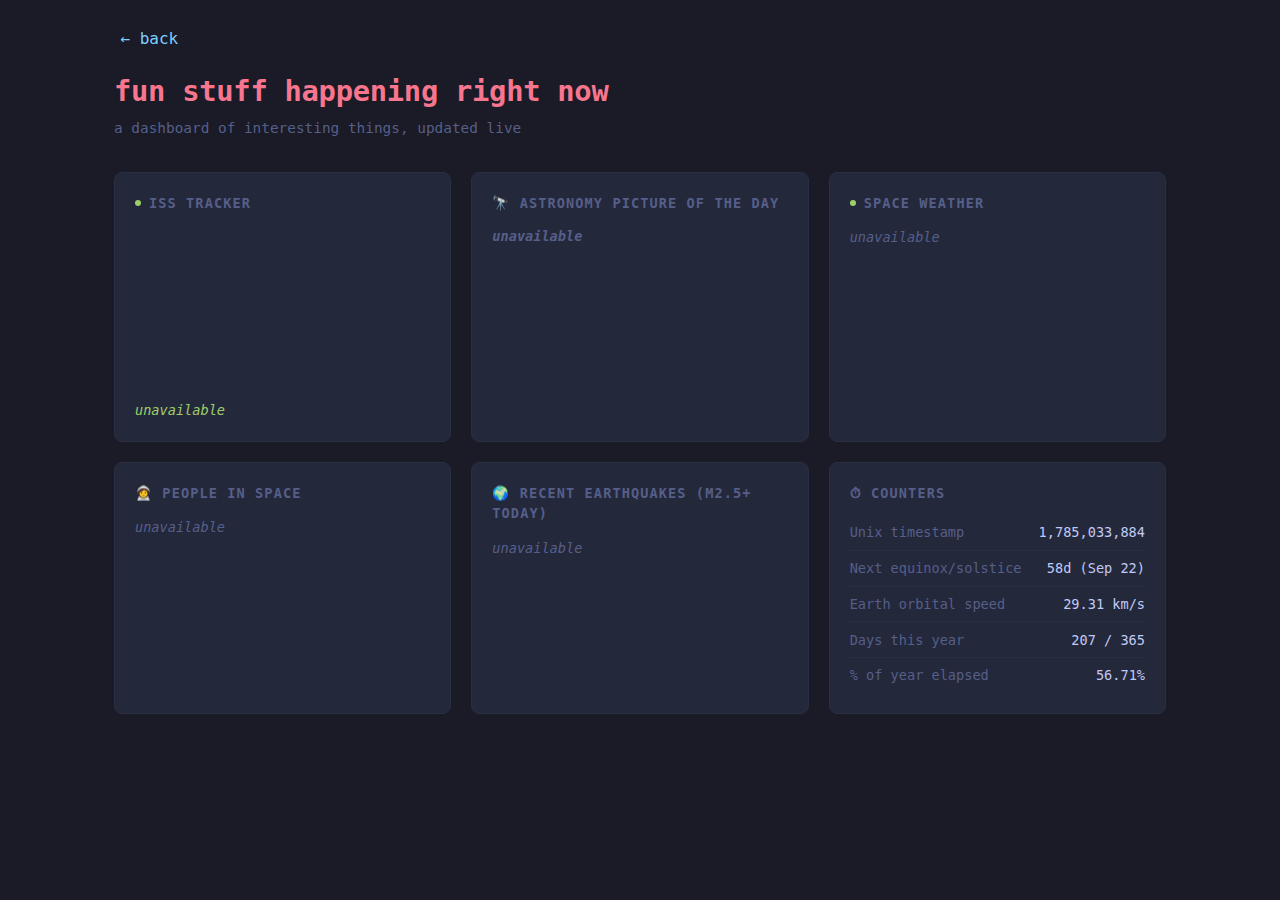
<file: pages/fun/index.html>
<!DOCTYPE html>
<html lang="en">
<head>
<meta charset="UTF-8">
<meta name="viewport" content="width=device-width, initial-scale=1.0">
<title>fun stuff happening right now</title>
<style>
:root {
  --bg: #1a1b26;
  --bg2: #24283b;
  --fg: #c0caf5;
  --h1: #f7768e;
  --h2: #7aa2f7;
  --h3: #ff9e64;
  --link: #7dcfff;
  --gray: #565f89;
  --green: #9ece6a;
  --yellow: #e0af68;
  --border: #292e43;
  --red: #f7768e;
}

* { margin: 0; padding: 0; box-sizing: border-box; }

body {
  font-family: "IBM Plex Mono", "Roboto Mono", ui-monospace, "Cascadia Code",
    "Segoe UI Mono", "Ubuntu Mono", Menlo, Monaco, Consolas, monospace;
  font-size: 1em;
  line-height: 1.5;
  color: var(--fg);
  background: var(--bg);
  text-rendering: optimizeLegibility;
  -webkit-font-smoothing: antialiased;
  -moz-osx-font-smoothing: grayscale;
}

::selection { background: var(--h1); color: var(--bg); }

.container {
  max-width: 1100px;
  margin: 0 auto;
  padding: 1.5rem 1.5rem 4rem;
}

nav.top {
  display: flex;
  align-items: center;
  gap: 1rem;
  margin: 0 0 1rem;
}

nav.top .back {
  font-size: 1rem;
  border: none;
  text-decoration: none;
  color: var(--link);
  padding: 0.2rem 0.4rem;
}

nav.top .back:hover { text-decoration: underline; }

h1 {
  font-size: 1.8rem;
  font-weight: 600;
  color: var(--h1);
  margin: 0 0 0.3rem;
  letter-spacing: -0.01em;
}

.subtitle {
  color: var(--gray);
  font-size: 0.9rem;
  margin-bottom: 2rem;
}

.grid {
  display: grid;
  grid-template-columns: repeat(auto-fill, minmax(320px, 1fr));
  gap: 1.25rem;
}

.card {
  background: var(--bg2);
  border: 1px solid var(--border);
  border-radius: 0.5rem;
  padding: 1.25rem;
  position: relative;
  overflow: hidden;
}

.card-title {
  font-size: 0.85rem;
  font-weight: 600;
  color: var(--gray);
  text-transform: uppercase;
  letter-spacing: 0.08em;
  margin-bottom: 0.75rem;
  display: flex;
  align-items: center;
  gap: 0.5rem;
}

.live-dot {
  width: 6px;
  height: 6px;
  background: var(--green);
  border-radius: 50%;
  display: inline-block;
  animation: pulse 2s ease-in-out infinite;
}

@keyframes pulse {
  0%, 100% { opacity: 1; }
  50% { opacity: 0.3; }
}

@keyframes fadeIn {
  from { opacity: 0; transform: translateY(6px); }
  to { opacity: 1; transform: translateY(0); }
}

.card { animation: fadeIn 0.4s ease-out both; }
.card:nth-child(2) { animation-delay: 0.05s; }
.card:nth-child(3) { animation-delay: 0.1s; }
.card:nth-child(4) { animation-delay: 0.15s; }
.card:nth-child(5) { animation-delay: 0.2s; }
.card:nth-child(6) { animation-delay: 0.25s; }

.loading {
  color: var(--gray);
  font-size: 0.85rem;
  font-style: italic;
}

/* ISS */
#iss-map {
  width: 100%;
  height: 160px;
  border-radius: 0.35rem;
  margin-bottom: 0.5rem;
}

#iss-coords {
  font-size: 0.85rem;
  color: var(--fg);
}

#iss-coords span { color: var(--green); }

/* APOD */
#apod-img {
  width: 100%;
  max-height: 220px;
  object-fit: cover;
  border-radius: 0.35rem;
  margin-bottom: 0.5rem;
  display: none;
}

#apod-title {
  font-size: 0.95rem;
  color: var(--h3);
  font-weight: 600;
}

#apod-title a {
  color: var(--h3);
  text-decoration: none;
  border-bottom: 1px solid rgba(255,158,100,0.2);
}

#apod-title a:hover { border-bottom-color: var(--h3); }

/* Earthquakes */
.quake-list { list-style: none; }

.quake-item {
  padding: 0.4rem 0;
  border-bottom: 1px solid var(--border);
  font-size: 0.85rem;
}

.quake-item:last-child { border-bottom: none; }

.quake-mag {
  display: inline-block;
  min-width: 2.5em;
  font-weight: 700;
  margin-right: 0.5rem;
}

.mag-high { color: var(--red); }
.mag-med { color: var(--yellow); }
.mag-low { color: var(--green); }

.quake-place { color: var(--fg); }
.quake-time { color: var(--gray); font-size: 0.8rem; display: block; margin-top: 0.15rem; }

/* Kp index */
.kp-value {
  font-size: 2.5rem;
  font-weight: 700;
  line-height: 1;
  margin-bottom: 0.25rem;
}

.kp-label { font-size: 0.85rem; color: var(--gray); margin-bottom: 0.5rem; }
.kp-bar-container { display: flex; gap: 3px; height: 18px; margin-top: 0.75rem; }
.kp-bar { flex: 1; border-radius: 2px; background: var(--border); transition: background 0.3s; }

/* Counters */
.counter-row {
  display: flex;
  justify-content: space-between;
  padding: 0.45rem 0;
  border-bottom: 1px solid var(--border);
  font-size: 0.85rem;
}

.counter-row:last-child { border-bottom: none; }
.counter-label { color: var(--gray); }
.counter-value { color: var(--fg); font-variant-numeric: tabular-nums; }

/* People in space */
.astro-count {
  font-size: 2.5rem;
  font-weight: 700;
  color: var(--h2);
  line-height: 1;
  margin-bottom: 0.25rem;
}

.astro-label { font-size: 0.85rem; color: var(--gray); margin-bottom: 0.75rem; }

.astro-list { list-style: none; }

.astro-item {
  font-size: 0.85rem;
  padding: 0.25rem 0;
  display: flex;
  justify-content: space-between;
}

.astro-name { color: var(--fg); }
.astro-craft { color: var(--gray); font-size: 0.8rem; }

.card-wide { grid-column: 1 / -1; }

@media (max-width: 700px) {
  .container { padding: 1rem; }
  h1 { font-size: 1.5rem; }
  .grid { grid-template-columns: 1fr; }
  .card-wide { grid-column: auto; }
}
</style>
</head>
<body>
<div class="container">
  <nav class="top"><a href="/" class="back" aria-label="Back to home">&larr; back</a></nav>
  <h1>fun stuff happening right now</h1>
  <p class="subtitle">a dashboard of interesting things, updated live</p>

  <div class="grid">
    <!-- ISS Tracker -->
    <div class="card">
      <div class="card-title"><span class="live-dot"></span> ISS Tracker</div>
      <canvas id="iss-map"></canvas>
      <div id="iss-coords"><span class="loading">locating station…</span></div>
    </div>

    <!-- NASA APOD -->
    <div class="card">
      <div class="card-title">🔭 Astronomy Picture of the Day</div>
      <img id="apod-img" alt="NASA APOD">
      <div id="apod-title"><span class="loading">loading…</span></div>
    </div>

    <!-- Space Weather -->
    <div class="card">
      <div class="card-title"><span class="live-dot"></span> Space Weather</div>
      <div id="kp-content"><span class="loading">checking solar wind…</span></div>
    </div>

    <!-- People in Space -->
    <div class="card">
      <div class="card-title">🧑‍🚀 People in Space</div>
      <div id="astro-content"><span class="loading">counting…</span></div>
    </div>

    <!-- Earthquakes -->
    <div class="card">
      <div class="card-title">🌍 Recent Earthquakes (M2.5+ today)</div>
      <div id="quake-content"><span class="loading">checking USGS…</span></div>
    </div>

    <!-- Counters -->
    <div class="card">
      <div class="card-title">⏱ Counters</div>
      <div id="counters-content">
        <div class="counter-row"><span class="counter-label">Unix timestamp</span><span class="counter-value" id="c-unix">—</span></div>
        <div class="counter-row"><span class="counter-label">Next equinox/solstice</span><span class="counter-value" id="c-solstice">—</span></div>
        <div class="counter-row"><span class="counter-label">Earth orbital speed</span><span class="counter-value" id="c-orbital">—</span></div>
        <div class="counter-row"><span class="counter-label">Days this year</span><span class="counter-value" id="c-yearday">—</span></div>
        <div class="counter-row"><span class="counter-label">% of year elapsed</span><span class="counter-value" id="c-yearpct">—</span></div>
      </div>
    </div>
  </div>
</div>

<script>
// World coastline data (simplified from Natural Earth GeoJSON)
// Encoded as "lng,lat;lng,lat|polygon2..." for compactness
const LAND_RAW = `-58.6,-64.2;-60.6,-64.3;-62.5,-65.1;-64.3,-66.8;-64.0,-68.9;-62.3,-70.4;-61.1,-72.4;-62.0,-74.4;-64.4,-75.3;-67.2,-75.8;-69.8,-76.2;-72.2,-76.7;-75.6,-76.7;-73.7,-77.9;-76.5,-78.1;-75.4,-80.3;-73.2,-80.4;-70.0,-81.0;-65.7,-81.5;-63.3,-81.7;-59.7,-82.4;-57.0,-82.9;-53.6,-82.3;-51.5,-82.0;-47.3,-81.7;-44.8,-81.8;-42.8,-82.1;-40.8,-81.4;-38.2,-81.3;-34.4,-80.9;-32.3,-80.8;-30.1,-80.6;-31.6,-79.3;-33.7,-79.5;-35.9,-79.1;-33.9,-77.9;-31.0,-77.4;-28.9,-76.7;-26.2,-76.4;-23.9,-76.2;-21.2,-75.9;-18.9,-75.4;-16.6,-74.8;-15.4,-73.1;-13.3,-72.7;-11.0,-71.5;-8.6,-71.7;-5.8,-71.0;-3.0,-71.3;-0.7,-71.2;1.9,-71.1;4.1,-70.9;6.3,-70.5;8.5,-70.1;10.8,-70.8;13.4,-70.0;15.9,-70.0;18.2,-69.9;20.4,-70.0;22.6,-70.7;24.8,-70.5;27.1,-70.5;29.2,-70.2;32.0,-69.7;33.9,-68.5;36.2,-69.2;38.6,-69.8;40.9,-68.9;42.9,-68.5;44.9,-68.1;47.4,-67.7;49.9,-67.1;51.8,-66.2;54.5,-65.8;57.2,-66.2;59.9,-67.4;62.4,-68.0;65.0,-67.6;67.9,-67.9;69.7,-69.0;67.8,-70.3;68.7,-72.2;71.0,-72.1;73.1,-70.7;75.6,-69.7;77.6,-69.5;80.1,-68.1;82.1,-67.4;84.7,-67.2;86.8,-67.2;88.8,-67.0;91.6,-67.1;94.2,-67.1;96.7,-67.2;98.7,-67.1;100.9,-66.6;102.8,-65.6;104.9,-66.3;107.2,-67.0;109.2,-66.8;111.7,-66.1;114.4,-66.1;116.7,-66.7;119.8,-67.3;122.3,-66.6;125.2,-66.7;127.9,-66.7;130.8,-66.4;132.9,-66.4;135.0,-65.7;137.5,-67.0;139.9,-66.9;142.1,-66.8;144.4,-66.8;146.6,-67.9;148.8,-68.4;151.5,-68.7;153.6,-68.9;155.9,-69.1;158.0,-69.5;160.8,-70.2;163.8,-70.7;166.1,-70.8;168.4,-71.0;170.5,-71.4;169.3,-73.7;166.1,-74.4;164.2,-75.5;164.1,-77.5;166.6,-78.3;163.7,-79.1;160.9,-79.7;161.6,-81.7;163.7,-82.4;166.6,-83.0;168.9,-83.3;172.3,-84.0;176.0,-84.2;178.3,-84.5;-179.9,-84.7;-177.3,-84.5;-174.4,-84.5;-170.0,-83.9;-167.0,-84.6;-164.2,-84.8;-161.9,-85.1;-158.1,-85.4;-155.2,-85.1;-150.9,-85.3;-148.5,-85.6;-145.9,-85.3;-143.1,-85.0;-146.8,-84.5;-150.1,-84.3;-153.6,-83.7;-154.5,-81.8;-156.8,-81.1;-154.4,-81.2;-152.1,-81.0;-148.9,-81.0;-146.4,-80.3;-149.5,-79.4;-151.6,-79.3;-155.3,-79.1;-157.3,-78.4;-155.3,-77.2;-152.9,-77.5;-150.0,-77.2;-147.6,-76.6;-144.9,-75.2;-142.8,-75.3;-140.2,-75.1;-137.5,-74.7;-135.2,-74.3;-132.3,-74.3;-129.6,-74.5;-126.9,-74.4;-124.0,-74.5;-121.1,-74.5;-118.7,-74.2;-116.2,-74.2;-113.9,-73.7;-111.3,-74.4;-108.7,-74.9;-106.1,-75.1;-103.4,-75.0;-100.6,-75.3;-102.5,-74.1;-100.3,-72.8;-98.1,-73.2;-95.0,-73.5;-92.4,-73.2;-90.1,-73.3;-87.3,-73.2;-85.2,-73.5;-82.7,-73.6;-80.3,-73.1;-77.9,-73.4;-74.9,-73.9;-72.8,-73.4;-70.2,-73.1;-68.0,-72.8;-68.2,-70.5;-67.6,-68.5;-66.7,-66.6;-64.6,-65.6;-62.0,-64.6;-59.9,-64.0;-57.8,-63.3;-58.6,-64.2|107.0,77.0;111.1,76.7;113.3,76.2;110.2,74.5;112.1,73.8;115.6,73.8;118.8,73.6;123.2,73.0;125.4,73.6;128.6,73.0;129.7,71.2;132.3,71.8;135.6,71.7;138.2,71.6;140.5,72.8;149.5,72.2;153.0,70.8;157.0,71.0;159.8,70.5;162.3,69.6;165.9,69.5;169.6,68.7;173.6,69.8;175.7,69.9;178.6,69.4;180,65.0;177.4,64.6;178.9,63.3;174.6,61.8;172.2,61.0;170.3,59.9;166.3,59.8;163.5,59.9;162.0,58.2;163.1,56.2;160.4,54.3;158.5,53.0;156.8,51.0;156.0,53.2;155.4,55.4;156.8,57.4;160.2,59.3;161.9,60.3;164.5,62.6;162.7,61.6;160.1,60.5;156.7,61.4;154.2,59.8;151.3,58.8;148.5,59.2;145.5,59.3;142.2,59.0;139.0,57.1;135.1,54.7;137.2,54.0;139.9,54.2;141.4,52.2;140.5,50.0;138.6,47.0;136.9,45.1;134.9,43.4;132.9,42.8;130.8,42.2;131.0,45.0;133.1,45.1;134.1,47.2;131.0,47.8;129.4,49.4;127.3,50.7;125.9,52.8;123.6,53.5;121.0,53.3;119.3,50.6;116.7,49.9;114.4,50.2;111.6,49.4;109.4,49.3;106.9,50.3;104.6,50.3;102.3,50.5;100.0,51.6;97.8,51.0;95.8,50.0;93.1,50.5;90.7,50.3;88.8,49.5;86.8,49.8;84.4,50.3;81.9,50.8;77.8,53.4;74.4,53.5;72.2,54.4;69.1,55.4;65.7,54.6;61.4,54.0;60.0,52.0;56.8,51.0;54.5,51.0;52.3,51.7;48.7,50.6;46.8,49.4;48.1,47.7;48.6,45.8;46.7,44.6;48.6,41.8;46.4,41.9;44.5,42.7;42.4,43.2;40.1,43.6;37.5,44.7;39.1,47.0;40.1,49.3;38.0,49.9;35.4,50.6;33.8,52.3;31.5,52.7;30.8,54.8;28.2,56.2;27.4,58.7;29.1,60.0;30.2,61.8;30.4,64.2;29.1,66.9;28.6,69.1;31.1,69.6;33.8,69.3;36.5,69.1;40.3,67.9;38.4,66.0;33.9,66.8;34.9,64.4;37.0,63.8;39.6,64.5;42.1,66.5;44.5,66.8;43.5,68.6;46.2,68.2;47.9,66.9;50.2,68.0;53.7,68.9;57.3,68.5;59.9,68.3;63.5,69.5;68.5,68.1;66.9,69.5;68.5,71.9;72.6,72.8;72.8,70.4;73.7,68.4;71.3,66.3;73.9,66.8;74.9,69.0;73.1,71.4;74.7,72.8;76.4,71.2;79.7,72.3;82.2,73.8;84.7,73.8;86.8,73.9;90.3,75.6;92.9,75.8;95.9,76.1;98.9,76.4;101.0,76.9;104.4,77.7;107.0,77.0|-90.5,69.5;-88.0,68.6;-85.6,68.8;-82.6,69.7;-81.3,67.6;-83.3,66.4;-85.8,66.6;-87.3,64.8;-89.9,64.0;-91.9,62.8;-94.2,60.9;-93.2,58.8;-90.9,57.3;-88.0,56.5;-86.1,55.7;-83.4,55.2;-82.1,53.3;-79.9,51.2;-79.1,54.1;-77.1,55.8;-77.3,58.1;-77.8,60.8;-75.7,62.3;-72.9,62.1;-69.6,61.1;-69.3,59.0;-66.2,58.8;-64.6,60.3;-62.5,58.2;-60.5,55.8;-58.0,54.9;-56.2,53.6;-57.1,51.4;-60.0,50.2;-63.9,50.3;-66.4,50.2;-68.5,49.1;-71.1,46.8;-68.7,48.3;-66.6,49.1;-64.2,48.7;-64.5,46.2;-61.5,45.9;-63.3,44.7;-65.4,43.5;-67.1,45.1;-67.8,47.1;-70.0,46.7;-71.4,45.3;-74.9,45.0;-76.8,43.6;-79.2,43.5;-81.3,42.2;-82.3,44.4;-83.6,46.1;-85.7,47.2;-88.4,48.3;-90.8,48.3;-93.6,48.6;-97.2,49.0;-100.7,49;-104.0,49.0;-107.0,49;-110.0,49;-113,49;-116.0,49;-120,49;-122.8,49;-124.9,50.0;-127.4,50.8;-129.1,52.8;-130.5,54.3;-131.7,56.6;-133.4,58.4;-135.5,59.8;-137.5,58.9;-140.0,60.3;-141.0,66.0;-141.0,69.7;-137.5,69.0;-134.4,69.6;-131.4,69.9;-129.1,69.8;-125.8,69.5;-123.1,69.6;-119.9,69.4;-117.6,69.0;-115.2,68.9;-113.5,67.7;-110.8,67.8;-107.8,67.9;-105.3,68.6;-103.2,68.1;-99.9,67.8;-97.7,68.6;-96.1,67.3;-94.2,69.1;-96.5,70.1;-95.2,71.9;-92.9,71.3;-90.5,69.5|127.7,49.8;130.6,48.7;132.5,47.8;135.0,48.5;133.8,46.1;131.9,45.3;131.1,42.9;128.1,42.0;126.2,41.1;124.3,39.9;122.1,39.2;119.6,39.9;117.5,38.7;119.7,37.2;121.7,37.5;119.7,35.6;120.6,33.4;121.9,31.7;121.9,29.0;120.4,27.1;118.7,24.5;115.9,22.8;113.8,22.5;111.8,21.6;109.9,20.3;108.1,21.6;105.8,23.0;103.5,22.7;101.8,21.2;99.2,22.1;98.7,24.1;98.7,26.7;97.3,28.3;95.4,29.0;93.4,28.6;91.3,28.0;88.8,27.3;85.8,28.2;83.9,29.3;81.5,30.4;78.7,31.5;78.9,34.3;76.2,35.9;74.8,38.0;73.8,39.9;76.5,40.4;78.5,41.6;80.2,42.9;80.0,44.9;81.9,45.3;83.2,47.3;85.2,47.0;86.6,48.5;88.9,48.1;91.0,46.9;92.1,45.1;94.7,44.4;96.3,42.7;99.5,42.5;101.8,42.5;104.5,41.9;107.7,42.5;110.4,42.9;111.9,45.1;114.5,45.3;116.7,46.4;118.9,46.8;116.3,47.9;116.7,49.9;119.3,50.1;120.7,52.0;122.2,53.4;125.1,53.2;126.6,51.8;127.7,49.8|-46.8,82.6;-43.4,83.2;-39.9,83.2;-35.1,83.6;-27.1,83.5;-20.8,82.7;-26.5,82.3;-31.9,82.2;-27.9,82.1;-24.8,81.8;-22.1,81.7;-15.8,81.9;-12.8,81.7;-16.3,80.6;-20.0,80.2;-17.7,80.1;-19.7,78.8;-18.5,77.0;-21.7,76.6;-19.6,75.2;-21.6,74.2;-23.6,73.3;-22.1,71.5;-24.3,70.9;-26.4,70.2;-23.7,70.2;-27.7,68.5;-30.7,68.1;-32.8,67.7;-36.4,66.0;-38.4,65.7;-40.7,64.8;-42.8,62.7;-43.4,60.1;-46.3,60.9;-49.2,61.4;-51.6,63.6;-53.7,66.1;-53.0,68.4;-51.1,69.1;-53.5,69.3;-51.4,70.6;-54.0,71.5;-56.1,73.6;-58.6,75.1;-61.3,76.1;-63.4,76.2;-66.1,76.1;-68.5,76.1;-71.4,77.0;-68.8,77.3;-66.8,77.4;-71.0,77.6;-73.3,78.0;-69.4,78.9;-65.7,79.4;-68.0,80.1;-63.7,81.2;-60.3,82.0;-57.2,82.2;-54.1,82.2;-50.4,82.4;-48.0,82.1;-44.5,81.7;-46.9,82.2;-46.8,82.6|-94.8,49.4;-92.6,48.5;-89.6,48.0;-87.4,47.9;-84.9,46.9;-82.6,45.3;-82.4,43.0;-80.2,42.4;-77.7,43.6;-75.3,44.8;-71.5,45.0;-70.0,46.7;-67.8,47.1;-67.1,45.1;-69.1,44.0;-70.8,42.9;-72.3,41.3;-74.3,40.5;-75.1,38.4;-75.9,36.6;-77.4,34.5;-79.2,33.2;-80.9,32.0;-81.3,30.0;-80.5,28.0;-80.1,25.8;-82.2,26.7;-82.9,29.1;-85.1,29.6;-87.5,30.3;-89.6,30.2;-91.6,29.7;-93.8,29.7;-95.6,28.7;-97.4,27.4;-99.3,26.8;-100.5,28.7;-102.5,29.8;-104.7,30.1;-106.5,31.8;-109.0,31.3;-113.3,32.0;-116.0,32.6;-117.9,33.6;-120.4,34.4;-121.7,36.2;-123.0,38.1;-124.4,40.3;-124.5,42.8;-123.9,45.5;-124.4,47.7;-122.3,47.4;-120,49;-117.0,49;-113,49;-110.0,49;-107.0,49;-104.0,49.0;-100.7,49;-97.2,49.0;-95.2,49;-94.8,49.4|-57.6,-30.2;-55.2,-27.9;-53.6,-26.1;-54.3,-24.0;-55.8,-22.4;-57.9,-22.1;-57.9,-20.0;-57.7,-17.6;-60.2,-16.3;-60.5,-13.8;-62.8,-13.0;-65.4,-11.6;-66.6,-9.9;-68.8,-11.0;-70.5,-9.5;-72.6,-9.5;-74.0,-7.5;-73.0,-5.7;-70.9,-4.4;-69.4,-1.6;-70.0,0.5;-67.9,1.7;-65.5,0.8;-63.4,2.2;-64.8,4.1;-62.8,4.0;-60.6,4.9;-60.0,2.8;-58.5,1.3;-56.5,1.9;-54.5,2.3;-52.2,3.2;-50.5,1.9;-48.6,-0.2;-46.6,-0.9;-44.4,-2.1;-41.5,-2.9;-38.5,-3.7;-36.5,-5.1;-34.9,-6.7;-35.1,-9.0;-37.0,-11.0;-38.4,-13.0;-38.9,-15.7;-39.3,-17.9;-40.8,-20.9;-42.0,-23.0;-44.6,-23.4;-47.6,-24.9;-48.6,-26.6;-48.9,-28.7;-50.7,-31.0;-52.3,-32.2;-54.6,-31.5;-57.0,-30.1;-57.6,-30.2|143.6,-13.8;145.4,-15.0;146.2,-17.8;147.5,-19.5;149.3,-21.3;150.9,-23.5;152.9,-25.3;153.1,-27.3;153.3,-29.5;152.9,-31.6;151.3,-33.8;150.3,-35.7;149.4,-37.8;147.4,-38.2;144.9,-38.4;142.7,-38.5;140.6,-38.0;139.6,-36.1;138.2,-34.4;136.0,-34.9;134.6,-33.2;133.0,-32.0;129.5,-31.6;127.1,-32.3;125.1,-32.7;122.8,-33.9;120.6,-33.9;118.5,-34.7;115.6,-34.4;115.8,-32.2;115.0,-30.0;114.2,-28.1;113.3,-26.1;113.5,-23.8;114.1,-21.8;116.7,-20.7;118.8,-20.3;120.9,-19.7;122.2,-18.2;123.5,-16.6;124.9,-15.1;126.6,-14.0;129.0,-14.9;130.3,-13.4;132.6,-12.1;134.7,-11.9;137.0,-12.4;135.8,-14.2;137.1,-15.9;139.1,-17.1;141.3,-16.4;141.6,-14.3;141.9,-11.9;143.6,-13.4;143.6,-13.8|-155.1,71.1;-152.2,70.8;-149.7,70.5;-147.6,70.2;-144.9,70.0;-142.1,69.9;-141.0,66.0;-141.0,60.3;-138.3,59.6;-135.5,59.8;-133.4,58.4;-131.7,56.6;-130.0,55.3;-132.3,56.4;-134.1,58.1;-136.6,58.2;-139.9,59.5;-142.6,60.1;-145.9,60.5;-148.2,60.7;-150.6,59.4;-152.6,60.1;-154.2,58.1;-156.3,57.4;-158.1,56.5;-160.3,55.6;-162.2,55.0;-164.8,54.4;-162.9,55.3;-160.6,56.0;-158.7,57.0;-157.0,58.9;-159.1,58.4;-161.4,58.7;-163.8,59.8;-166.1,61.5;-164.6,63.1;-162.3,63.5;-165.0,64.4;-168.1,65.7;-164.5,66.6;-161.7,66.1;-163.7,67.1;-166.8,68.4;-164.4,68.9;-161.9,70.3;-159.0,70.9;-156.6,71.4;-155.1,71.1|-97.1,25.9;-97.8,22.9;-97.2,20.6;-95.9,18.8;-93.5,18.4;-91.4,18.9;-90.5,20.7;-88.5,21.5;-87.6,19.6;-88.8,17.9;-91.0,17.8;-92.2,15.3;-94.7,16.2;-97.3,15.9;-99.7,16.7;-101.7,17.6;-103.9,18.7;-105.7,20.4;-106.0,22.8;-107.9,24.5;-109.3,26.4;-111.2,27.9;-112.8,30.0;-114.2,31.5;-113.6,29.1;-112.2,27.2;-111.0,25.3;-109.4,23.4;-111.7,24.5;-112.8,26.3;-115.1,27.7;-115.9,30.2;-117.1,32.5;-114.7,32.7;-111.0,31.3;-108.2,31.3;-106.1,31.4;-104.5,29.6;-101.7,29.8;-100.1,28.1;-99.0,26.4;-97.1,25.9|77.8,35.5;78.8,33.5;79.7,30.9;80.1,28.8;82.0,27.9;84.7,27.2;87.2,26.4;88.7,28.1;90.4,26.9;92.5,27.9;94.6,29.3;96.6,28.8;95.1,26.6;94.1,23.9;92.7,22.0;91.2,23.5;89.9,25.3;88.5,23.6;87.0,21.5;85.1,19.5;83.2,17.7;81.7,16.3;80.0,15.1;80.3,13.0;79.9,10.4;78.3,8.9;76.1,10.3;74.9,12.7;73.5,16.0;72.8,19.2;72.6,21.4;70.5,20.9;69.3,22.8;71.0,24.4;70.2,26.5;71.8,27.9;73.5,30.0;75.3,32.3;73.7,34.3;75.8,34.5;77.8,35.5|71.0,42.3;69.1,41.4;66.7,41.2;64.9,43.7;62.0,43.5;60.2,44.8;55.9,45.0;56.0,41.3;54.1,42.3;51.3,43.1;51.3,45.2;53.2,46.2;51.2,47.0;49.1,46.4;47.3,47.7;47.5,50.5;50.8,51.7;54.5,51.0;56.8,51.0;59.6,50.5;61.6,51.3;61.0,53.7;65.2,54.4;68.2,55.0;70.9,55.2;73.5,54.0;76.9,54.5;80.0,50.9;83.4,51.1;85.5,49.7;85.7,47.5;83.2,47.3;81.9,45.3;80.0,44.9;80.2,42.9;77.7,43.0;75.6,42.9;73.6,43.1;71.2,42.7;71.0,42.3|-65.0,-22.1;-62.8,-22.0;-60.8,-23.9;-58.8,-24.8;-58.6,-27.1;-56.5,-27.5;-54.6,-25.7;-55.2,-27.9;-57.6,-30.2;-58.1,-33.0;-57.2,-35.3;-57.7,-38.2;-61.2,-38.9;-62.7,-41.0;-65.1,-41.1;-63.5,-42.6;-65.3,-44.5;-67.3,-45.6;-65.6,-47.2;-67.2,-48.7;-68.7,-50.3;-68.1,-52.3;-71.9,-52.0;-73.3,-50.4;-72.3,-48.2;-71.6,-45.6;-71.9,-43.4;-71.9,-40.8;-70.8,-38.6;-70.4,-36.0;-69.8,-33.3;-70.5,-31.4;-70.0,-29.4;-69.0,-27.5;-68.4,-24.5;-67.0,-23.0;-65.0,-22.1|-86.6,73.2;-82.3,73.8;-80.6,72.7;-77.8,72.7;-75.6,72.2;-72.2,71.6;-68.8,70.5;-67.0,69.2;-64.9,67.8;-61.9,66.9;-63.9,65.0;-66.7,66.4;-65.7,64.6;-65.0,62.7;-68.8,63.7;-66.3,62.3;-68.9,62.3;-71.0,62.9;-73.4,64.2;-77.7,64.2;-76.0,65.3;-74.0,65.5;-72.7,67.3;-74.8,68.6;-76.9,68.9;-79.0,70.2;-81.3,69.7;-84.9,70.0;-87.1,70.3;-89.5,70.8;-89.4,73.1;-85.8,73.8;-86.6,73.2|-68.2,-21.5;-67.3,-24.0;-68.4,-26.2;-69.7,-28.5;-70.5,-31.4;-69.8,-33.3;-70.4,-36.0;-70.8,-38.6;-71.9,-40.8;-71.9,-43.4;-71.6,-45.6;-72.4,-47.7;-73.3,-50.4;-71.9,-52.0;-69.5,-52.1;-71.0,-53.8;-73.7,-52.8;-75.0,-51.0;-75.6,-48.7;-74.1,-46.9;-74.4,-44.1;-72.7,-42.4;-73.7,-39.9;-73.6,-37.2;-71.9,-33.9;-71.7,-30.9;-71.5,-28.9;-70.7,-25.7;-70.4,-23.6;-70.1,-21.4;-70.4,-18.3;-68.4,-19.4;-68.2,-21.5|87.8,49.3;90.7,50.3;93.1,50.5;95.8,50.0;98.2,50.4;100.0,51.6;102.1,51.3;104.6,50.3;106.9,50.3;109.4,49.3;111.6,49.4;114.4,50.2;116.7,49.9;115.5,48.1;118.1,48.1;119.7,46.7;117.4,46.7;114.5,45.3;112.4,45.0;111.1,43.4;109.2,42.5;106.1,42.1;103.3,41.9;100.8,42.7;97.5,42.7;95.3,44.2;92.1,45.1;91.0,46.9;88.9,48.1;87.8,49.3|30.8,3.5;30.1,1.1;29.6,-1.3;29.3,-4.5;29.6,-6.5;30.7,-8.3;28.7,-8.5;28.5,-10.8;29.7,-13.3;27.4,-12.1;25.4,-11.3;23.5,-10.9;21.9,-9.5;21.7,-7.3;19.4,-7.2;17.5,-8.1;16.3,-5.9;13.4,-5.9;15.2,-4.3;16.4,-1.7;17.7,-0.1;18.1,2.4;18.9,4.7;20.9,4.3;23.3,4.6;25.3,5.2;27.4,5.2;29.7,4.6;30.8,3.5|-68.5,83.1;-65.8,83.0;-63.7,82.9;-66.8,81.7;-69.5,80.6;-73.2,79.6;-76.9,79.3;-78.4,77.5;-80.6,76.2;-83.2,76.5;-86.1,76.3;-89.5,76.5;-87.7,78.0;-85.0,77.5;-88.0,78.4;-85.4,79.0;-83.4,80.1;-87.6,80.5;-90.2,81.3;-87.0,82.3;-84.3,82.6;-81.1,83.0;-76.2,83.2;-72.8,83.2;-70.7,83.2;-68.5,83.1|53.9,37.2;56.2,37.9;58.4,37.5;60.4,36.5;60.8,34.4;60.9,32.2;60.9,29.8;62.7,28.3;61.9,26.2;59.6,25.4;57.4,25.7;55.7,27.0;53.5,26.8;51.5,27.9;50.1,30.1;48.0,30.5;47.3,32.5;45.4,34.0;45.4,36.0;44.2,38.0;46.1,38.7;48.1,39.6;49.2,37.6;52.3,36.7;53.9,37.2|12.0,23.5;8.6,21.6;5.7,19.6;3.2,19.1;1.8,20.6;-1.6,22.8;-4.9,25.0;-8.7,27.4;-7.1,29.6;-4.9,30.5;-3.1,31.7;-1.1,32.7;-2.2,35.2;-0.1,35.9;3.2,36.8;5.3,36.7;7.3,37.1;8.1,34.7;8.4,32.5;9.5,30.3;9.7,28.1;9.3,26.1;10.8,24.6;12.0,23.5|42.8,16.3;41.2,18.7;39.8,20.3;39.1,22.6;37.5,24.3;36.2,26.6;34.6,28.1;36.5,29.5;37.0,31.5;39.0,32.0;41.9,31.2;44.7,29.2;47.5,29.0;49.3,27.5;50.2,25.6;51.6,24.0;55.0,22.5;55.0,20.0;52.0,19.0;49.1,18.6;47.5,17.1;45.4,17.3;43.4,17.6;42.8,16.3|28.2,71.2;31.3,70.5;29.4,69.2;26.2,69.8;23.7,68.9;21.2,69.4;18.0,68.6;16.1,67.3;13.6,64.8;11.9,63.1;12.3,60.1;10.4,59.5;8.4,58.3;5.7,58.6;5.0,62.0;8.6,63.5;10.5,64.5;12.4,65.9;14.8,67.8;19.2,69.8;21.4,70.3;24.5,71.0;28.2,71.2|-75.4,-0.2;-77.4,0.4;-79.0,1.7;-77.5,3.3;-77.5,5.6;-77.8,7.7;-76.1,9.3;-74.9,11.1;-72.6,11.7;-73.0,9.7;-72.5,7.6;-70.1,7.0;-67.7,6.3;-67.6,3.8;-66.9,1.3;-69.8,1.7;-69.6,-0.5;-69.9,-4.3;-70.8,-2.3;-73.1,-2.3;-74.4,-0.5;-75.4,-0.2|34.6,-11.5;36.8,-11.6;39.5,-10.9;40.6,-12.6;40.8,-14.7;39.5,-16.7;37.4,-17.6;35.2,-19.6;35.4,-21.8;35.5,-24.1;33.0,-25.4;31.7,-23.7;32.2,-21.1;32.7,-18.7;32.3,-16.4;30.3,-15.9;33.2,-14.0;34.4,-16.2;35.7,-14.6;34.3,-12.3;34.6,-11.5|75.2,37.1;77.8,35.5;75.8,34.5;73.7,34.3;75.3,32.3;73.5,30.0;71.8,27.9;69.5,26.9;70.8,25.2;68.8,24.4;66.4,25.4;62.9,25.2;63.2,27.2;61.8,28.7;64.1,29.3;66.3,29.9;67.8,31.6;69.7,33.1;71.1,34.7;72.9,36.7;75.2,37.1|-69.6,-17.6;-73.4,-16.4;-75.2,-15.3;-76.3,-13.5;-78.1,-10.4;-79.0,-8.4;-80.5,-6.5;-81.4,-4.7;-79.2,-5.0;-77.8,-3.0;-75.5,-1.6;-73.1,-2.3;-70.8,-2.3;-69.9,-4.3;-72.9,-5.3;-73.7,-7.3;-73.2,-9.5;-71.3,-10.1;-68.7,-12.6;-69.3,-15.0;-69.6,-17.6|31.5,-29.3;30.1,-31.1;28.2,-32.8;25.9,-33.7;23.6,-33.8;21.5,-34.3;19.6,-34.8;18.3,-33.3;17.6,-30.7;16.3,-28.6;18.5,-29.0;19.9,-24.8;20.9,-26.8;22.8,-25.5;25.0,-25.7;26.8,-24.2;29.4,-22.1;31.7,-23.7;31.8,-25.8;32.5,-28.3;31.5,-29.3|34.0,9.5;33.1,11.4;31.4,9.8;29.0,9.6;26.8,9.5;24.5,8.9;23.0,10.7;22.3,12.6;22.6,14.9;23.8,19.6;25,22;29.0,22;32.9,22;36.9,22;37.1,19.8;38.4,18.0;36.8,16.3;36.3,13.6;34.8,11.3;34.0,9.5|-71.3,11.8;-72.1,9.9;-70.2,11.4;-68.2,10.6;-65.7,10.2;-63.1,10.7;-60.8,9.4;-60.3,7.0;-60.6,4.9;-62.8,4.0;-64.8,4.1;-63.4,2.4;-65.4,1.1;-67.2,2.3;-67.8,4.5;-69.0,6.2;-72.0,7.0;-72.8,9.1;-72.2,11.1;-71.3,11.8|14.9,22.9;12.0,23.5;9.9,24.9;9.6,27.1;9.8,29.4;10.6,31.8;12.7,32.8;15.2,32.3;18.0,30.8;20.1,31.0;21.5,32.8;23.6,32.2;25.0,30.7;25,25.7;25,22;23.9,20;19.8,21.5;15.9,23.4;14.9,22.9|-5.2,35.8;-2.6,35.2;-1.4,32.9;-3.1,31.7;-4.9,30.5;-7.1,29.6;-8.7,27.7;-11.4,26.9;-12.5,24.8;-14.2,22.3;-17.0,21.4;-16.0,23.7;-14.8,25.6;-13.1,27.6;-10.9,28.8;-9.8,31.2;-8.7,33.2;-6.2,35.1;-5.2,35.8|-12.2,14.6;-10.1,15.3;-5.5,15.5;-6.0,20.6;-6.5,25.0;-1.6,22.8;1.8,20.6;3.2,19.1;4.3,16.9;2.7,15.4;0.4,14.9;-2.0,14.6;-4.0,13.5;-5.2,11.7;-6.9,10.1;-8.8,11.8;-10.9,12.2;-12.1,14.0;-12.2,14.6|102.6,12.2;101.0,13.4;99.5,10.8;100.3,8.3;101.6,6.7;99.5,7.3;98.3,9.0;99.0,11.0;99.2,13.3;98.2,15.1;97.9,17.6;98.3,19.7;100.5,20.1;101.1,17.5;103.2,18.3;104.8,16.4;105.2,14.3;103.0,14.2;102.6,12.2|31.8,52.1;34.4,51.8;36.6,50.2;40.1,49.6;38.8,47.8;36.8,46.7;35.0,45.7;33.3,44.6;31.7,46.3;29.6,45.3;29.4,47.3;27.5,48.5;25.2,47.9;23.1,48.1;23.4,50.3;25.3,51.9;27.5,51.6;30.2,51.4;31.8,52.1|-62.8,-22.0;-65.0,-22.1;-67.1,-22.7;-68.8,-20.4;-69.1,-18.3;-69.4,-15.7;-68.9,-13.6;-69.5,-11.0;-67.2,-10.3;-65.4,-11.6;-63.2,-12.6;-61.1,-13.5;-60.2,-16.3;-58.3,-17.3;-57.9,-19.4;-60.0,-19.3;-62.3,-20.5;-62.8,-22.0|34.9,29.5;33.9,27.6;32.4,29.9;33.3,27.7;34.5,25.6;35.7,23.9;36.9,22;32.9,22;29.0,22;25,22;25,25.7;25,29.2;25.2,31.6;27.5,31.3;29.7,31.2;31.7,31.4;33.8,31.0;34.9,29.5|99.5,20.2;97.8,18.6;98.9,16.2;99.1,13.8;99.0,11.0;98.5,13.1;97.6,16.1;95.4,15.7;94.3,18.2;93.1,19.9;92.7,22.0;93.3,24.1;95.2,26.0;97.1,27.1;97.7,25.1;98.9,23.1;100.4,21.6;99.5,20.2|2.2,11.9;0.4,14.0;2.7,15.4;4.3,16.9;4.3,19.2;8.6,21.6;12.0,23.5;14.1,22.5;15.5,20.7;15.3,17.9;14.0,15.7;14.0,13.4;11.5,13.3;9.5,12.9;7.3,13.1;5.4,13.9;3.7,12.6;2.2,11.9|36.9,41.3;39.5,41.1;41.6,41.5;43.6,41.1;44.4,38.3;42.3,37.2;39.5,36.7;37.1,36.6;34.7,36.8;32.5,36.1;30.4,36.3;27.6,36.7;26.3,38.2;27.3,40.4;29.2,41.2;32.3,41.7;35.2,42.0;36.9,41.3|66.5,37.4;64.2,38.9;62.4,40.1;60.5,41.2;58.6,42.8;57.1,41.3;55.9,45.0;58.5,45.6;61.1,44.4;63.2,43.7;66.1,43.0;68.0,41.1;70.4,42.1;73.1,40.9;71.0,40.2;69.0,40.1;68.4,38.2;66.5,37.4|61.2,35.7;64.0,36.0;65.6,37.3;67.8,37.1;70.1,37.6;72.2,36.9;75.0,37.4;72.9,36.7;71.6,35.2;69.9,34.0;69.3,31.9;66.9,31.3;65.0,29.5;62.5,29.3;61.7,31.4;61.0,33.5;61.2,35.7|16.3,-5.9;17.5,-8.1;19.4,-7.2;21.7,-7.3;21.9,-9.5;23.5,-10.9;24.0,-12.9;21.9,-12.9;21.9,-16.1;19.0,-17.8;14.2,-17.4;12.2,-17.1;12.1,-14.9;13.3,-12.5;13.4,-10.4;12.9,-7.6;16.3,-5.9|22.2,65.7;19.8,63.6;17.8,62.7;17.8,60.6;16.8,58.7;15.9,56.1;12.9,55.4;11.8,57.4;11.5,59.4;12.6,61.3;12.6,64.1;15.1,66.2;16.8,68.0;19.9,68.4;22.0,68.6;23.6,66.4;22.2,65.7|32.8,-9.2;33.1,-11.6;32.7,-13.7;30.2,-14.8;28.8,-16.4;27.0,-17.9;24.7,-17.4;22.6,-16.9;21.9,-12.9;24.0,-12.9;25.4,-11.3;27.4,-12.1;29.7,-13.3;28.5,-10.8;28.7,-8.5;30.7,-8.3;32.8,-9.2|-114.2,73.1;-111.1,72.5;-109.0,72.6;-106.5,73.1;-104.8,71.7;-102.8,70.5;-104.2,68.9;-107.1,69.1;-111.5,68.6;-113.9,69.0;-116.1,69.2;-113.7,70.2;-116.5,70.5;-119.4,71.6;-115.2,73.3;-114.2,73.1|-9.0,41.9;-8.0,43.7;-5.4,43.6;-1.9,43.4;0.3,42.6;3.0,42.5;0.8,41.0;-0.3,39.3;-1.4,37.4;-3.4,36.7;-5.4,35.9;-7.5,37.1;-7.5,39.6;-6.4,41.4;-8.3,42.3;-9.0,41.9|37.9,15.0;40.0,14.5;42.0,12.9;42.8,10.9;46.9,8.0;45.0,5.0;42.8,4.3;40.8,4.3;38.9,3.5;36.9,4.4;34.7,6.6;33.0,7.8;34.0,9.6;35.3,12.1;36.4,14.4;37.9,15.0|12.4,46.8;12.3,44.6;14.0,42.8;15.9,42.0;18.4,40.4;16.4,39.8;15.7,37.9;15.4,40.0;13.6,41.2;11.2,42.4;9.7,44.0;7.4,43.7;6.8,45.7;9.0,46.0;11.0,46.8;12.4,46.8|16.3,-28.6;15.0,-26.1;14.4,-23.9;13.9,-21.7;12.8,-19.7;11.7,-17.3;14.1,-17.4;18.3,-17.3;21.4,-17.9;24.0,-17.3;21.7,-18.2;20.9,-21.8;19.9,-24.8;19.9,-28.5;17.8,-28.9;16.3,-28.6|8.5,4.8;5.9,4.3;4.3,6.3;2.7,7.9;3.7,10.1;3.7,12.6;5.4,13.9;7.3,13.1;9.5,12.9;11.5,13.3;14.0,12.5;13.3,10.2;12.2,8.3;11.1,6.6;8.8,5.5;8.5,4.8|34.0,9.5;34.1,7.2;35.3,5.5;33.4,3.8;31.2,3.8;29.2,4.4;27.2,5.6;25.8,7.0;23.9,8.6;25.1,10.3;27.1,9.6;29.5,9.8;31.9,10.5;33.2,12.2;33.8,10.0;34.0,9.5|14.5,12.9;14.0,15.7;15.3,17.9;15.7,20.0;14.9,22.9;19.8,21.5;23.8,19.6;23.9,15.6;22.3,14.3;22.5,12.3;21.0,9.5;18.8,9.0;16.7,7.5;15.0,8.8;14.9,10.9;14.5,12.9|61.2,35.7;59.2,37.4;57.3,38.0;54.8,37.4;53.1,39.3;54.7,41.0;52.9,41.9;55.5,41.3;57.8,42.2;60.0,42.2;61.9,41.1;63.5,39.4;66.5,38.0;64.5,36.3;62.2,35.3;61.2,35.7|108.1,21.6;105.9,19.8;107.4,16.7;108.9,15.3;109.2,11.7;107.2,10.4;105.2,8.6;104.3,10.5;107.5,12.3;107.6,15.2;105.9,17.5;103.9,19.3;102.8,21.7;104.5,22.8;106.7,22.8;108.1,21.6|15.3,7.4;18.0,7.9;20.1,9.0;21.7,10.6;23.6,9.7;25.1,7.8;26.5,5.9;24.4,5.1;22.4,4.0;20.3,4.7;18.5,3.5;16.0,2.3;15.0,4.2;14.5,6.2;15.3,7.4|28.6,69.1;29.1,66.9;29.5,64.9;31.5,62.9;28.1,60.5;24.5,60.1;22.3,60.4;21.1,62.6;24.7,64.9;23.5,67.9;20.6,69.1;23.7,68.9;25.7,69.1;27.7,70.2;28.6,69.1|141.0,37.1;140.3,35.1;137.2,34.6;135.1,33.8;132.2,33.9;131.3,31.5;129.4,33.3;131.9,34.7;134.6,35.7;136.7,37.3;138.9,37.8;140.1,39.4;141.4,41.4;141.9,39.2;141.0,37.1|49.5,-12.5;50.2,-14.8;49.8,-16.9;49.0,-19.1;47.9,-22.4;47.1,-24.9;44.8,-25.3;43.7,-23.6;43.4,-21.3;44.5,-19.4;44.0,-17.4;45.5,-16.0;47.7,-14.6;48.9,-12.5;49.5,-12.5|-12.2,14.6;-14.1,16.3;-16.1,16.5;-16.3,19.1;-17.1,21.0;-12.9,21.3;-11.9,23.4;-12.0,25.9;-8.7,25.9;-4.9,25.0;-6.0,20.6;-5.5,16.3;-9.6,15.5;-11.7,15.4;-12.2,14.6|-94.7,77.1;-91.6,76.8;-89.8,75.8;-87.8,75.6;-84.8,75.7;-82.8,75.8;-80.1,75.3;-81.9,74.4;-86.1,74.4;-88.2,74.4;-92.4,74.8;-93.9,76.3;-96.0,76.4;-94.7,77.1|13.1,2.3;9.6,2.3;8.7,4.4;9.2,6.4;11.7,7.0;12.8,8.7;13.6,10.8;14.2,12.8;14.9,10.9;15.0,8.8;14.8,6.4;15.0,4.2;16.0,2.3;13.1,2.3|3.6,50.4;5.7,49.5;8.1,49.0;6.7,47.5;7.1,45.3;6.5,43.1;3.1,43.1;0.7,42.8;-1.5,43.0;-1.2,46.0;-3.0,47.6;-1.9,49.8;1.3,50.1;3.6,50.4|125.2,1.4;122.7,0.4;120.2,0.2;123.3,-0.6;121.5,-1.9;123.2,-4.7;120.9,-3.6;119.8,-5.7;119.5,-3.5;119.3,-1.4;120.0,0.6;122.9,0.9;125.1,1.6;125.2,1.4|105.8,-5.9;103.9,-5.0;102.2,-3.6;100.9,-2.1;99.3,0.2;97.7,2.5;95.4,5.0;97.5,5.2;99.1,3.6;100.6,2.1;103.1,0.6;104.4,-1.1;106.1,-3.1;105.8,-5.9|33.9,-0.9;37.7,-3.1;39.2,-4.7;39.4,-6.8;39.5,-9.1;38.4,-11.3;35.3,-11.4;33.9,-9.7;31.6,-8.8;30.2,-7.1;29.3,-4.5;30.7,-3.0;30.8,-1.0;33.9,-0.9|25.6,-18.5;27.3,-20.4;29.4,-22.1;27.1,-23.6;25.8,-25.2;23.7,-25.4;21.6,-26.7;20.2,-24.9;19.9,-21.8;20.9,-18.3;23.2,-17.9;25.3,-17.7;25.6,-18.5|9.9,55.0;12.0,54.2;14.1,53.8;14.6,51.7;13.0,50.5;13.2,48.4;11.4,47.5;8.5,47.8;6.7,49.2;6.0,51.9;7.1,53.7;9.3,54.8;9.9,55.0|-3.0,58.6;-3.1,56.0;-1.1,54.6;0.5,52.9;0.6,50.8;-2.5,50.5;-4.5,50.3;-4.8,52.8;-2.9,54.0;-4.8,54.8;-6.1,56.8;-5.0,58.6;-3.0,58.6|134.1,-1.2;135.5,-3.4;137.4,-1.7;139.9,-2.4;141.0,-5.9;141.0,-9.1;139.1,-8.1;137.9,-5.4;136.0,-4.5;133.7,-3.5;131.8,-1.6;134.0,-0.8;134.1,-1.2|117.9,1.8;117.5,-0.8;116.1,-4.0;113.8,-3.4;111.7,-3.0;110.1,-1.6;109.0,0.4;111.2,1.0;113.8,1.2;115.1,2.8;117.0,4.3;118.0,2.3;117.9,1.8|147.2,-7.4;148.7,-9.1;150.8,-10.3;147.9,-10.1;146.0,-8.1;143.9,-7.9;142.1,-9.2;141.0,-5.9;141.0,-2.6;144.6,-3.9;146.0,-5.5;147.9,-6.6;147.2,-7.4|57.5,70.7;53.7,70.8;51.6,71.5;54.4,73.6;57.9,75.6;61.2,76.3;64.5,76.4;68.2,76.9;64.6,75.7;61.6,75.3;58.5,74.3;55.4,72.4;57.5,70.7|49.7,11.6;50.6,9.2;49.5,6.8;47.7,4.2;45.6,2.0;43.1,0.3;41.8,-1.4;41.0,2.8;42.8,4.3;45.0,5.0;47.8,8.0;48.9,10.0;49.7,11.6|13.0,-4.8;11.1,-4.0;12.5,-2.4;14.4,-1.3;14.3,1.2;16.0,2.3;17.8,3.6;17.8,0.9;16.9,-1.2;16.0,-3.5;14.6,-5.0;13.0,-4.8|71.0,42.3;73.5,42.5;75.6,42.9;77.7,43.0;79.6,42.5;76.9,41.1;74.8,40.4;71.8,39.3;69.5,39.5;71.8,40.1;71.3,42.2;71.0,42.3|15.0,51.1;14.1,53.0;16.4,54.5;18.6,54.7;20.9,54.3;23.2,54.2;23.5,52.0;22.5,49.5;20.4,49.4;18.4,50.0;16.2,50.4;15.0,51.1|53.1,16.7;51.2,15.2;48.7,14.0;46.7,13.4;44.5,12.7;42.9,14.8;43.1,17.1;45.2,17.4;47.5,17.1;49.1,18.6;52.0,19.0;53.1,16.7|45.4,36.0;45.4,34.0;47.3,32.5;48.0,30.5;44.7,29.2;41.9,31.2;39.2,32.2;41.0,34.4;41.8,36.6;43.9,37.3;45.4,36.0|105.2,14.3;104.8,16.4;103.2,18.3;101.1,17.5;100.6,19.5;101.2,21.4;103.2,20.8;105.1,18.7;106.6,16.6;107.4,14.2;105.2,14.3|118.6,4.5;115.9,4.3;114.6,1.4;112.4,1.4;109.8,1.3;111.4,2.7;113.7,3.9;115.5,5.4;117.1,6.9;119.2,5.4;118.6,4.5|58.9,21.1;57.8,19.1;55.7,17.9;53.6,16.7;52.0,19.0;55.0,20.0;55.7,22.0;56.0,24.1;58.1,23.7;59.8,22.5;58.9,21.1|-62.7,-22.2;-61.8,-19.6;-59.1,-19.4;-57.9,-22.1;-55.8,-22.4;-54.3,-24.0;-54.8,-26.6;-57.6,-27.4;-57.8,-25.2;-60.0,-24.0;-62.7,-22.2|-175.0,66.6;-171.9,66.9;-169.9,66.0;-172.5,65.4;-174.7,64.6;-177.2,65.5;-179.9,65.9;-180,69.0;-177.6,68.2;-174.9,67.2;-175.0,66.6|-2.8,9.6;-5.0,10.2;-4.4,12.5;-2.2,14.2;-0.3,14.9;1.0,13.3;1.2,11.1;-0.8,10.9;-2.9,11.0;-2.8,9.6|23.5,53.9;25.5,54.3;27.1,55.8;29.2,55.9;31.4,54.2;31.8,52.1;29.3,51.4;26.3,51.8;24.0,51.6;23.5,53.9|-2.9,5.0;-5.8,5.0;-8.0,6.1;-8.2,8.1;-8.2,10.1;-6.2,10.5;-4.3,9.6;-2.6,8.2;-3.2,6.3;-2.9,5.0|-8.4,7.7;-10.5,8.3;-11.9,10.0;-14.1,9.9;-13.8,12.1;-11.7,12.4;-9.6,12.2;-8.3,10.5;-8.2,8.5;-8.4,7.7|26.6,41.6;23.7,40.7;23.5,38.5;23.2,36.4;21.3,37.6;20.2,39.3;21.7,40.9;23.7,41.3;26.1,41.3;26.6,41.6|108.6,-6.8;110.8,-6.5;113.0,-7.6;115.7,-8.4;113.5,-8.3;110.6,-8.1;108.3,-7.8;106.3,-6.9;108.5,-6.4;108.6,-6.8|-14.5,66.5;-14.9,64.4;-17.8,63.7;-20.0,63.6;-22.8,64.0;-24.3,65.6;-22.1,66.4;-19.1,66.3;-16.2,66.5;-14.5,66.5|41.0,-0.9;40.1,-3.3;37.8,-3.7;34.1,-1.1;34.7,1.2;34.5,3.6;35.3,5.5;38.1,3.6;40.8,4.3;41.0,-0.9|22.7,47.9;24.9,47.7;26.9,48.1;28.2,46.4;28.6,43.7;26.1,43.9;23.3,43.9;21.5,45.2;22.1,47.7;22.7,47.9|-8.8,27.1;-12.0,25.9;-11.9,23.4;-12.9,21.3;-16.8,21.3;-14.8,21.5;-13.9,23.7;-12.0,26.0;-10.2,26.9;-8.8,27.1|-45.2,-78.0;-43.4,-79.5;-46.5,-80.6;-50.5,-81.0;-52.9,-81.0;-51.0,-79.6;-49.3,-78.5;-46.7,-77.8;-45.2,-78.0|-56.1,50.7;-54.5,49.6;-53.0,48.2;-55.4,46.9;-57.3,47.6;-59.4,47.9;-57.4,50.7;-55.4,51.6;-56.1,50.7|-120.5,71.4;-123.1,70.9;-125.9,71.9;-123.9,73.7;-121.5,74.4;-117.6,74.2;-115.5,73.5;-119.2,72.5;-120.5,71.4|-82.3,23.2;-79.7,22.8;-77.1,21.7;-74.9,20.7;-77.8,19.9;-79.3,21.6;-81.8,22.2;-83.9,22.2;-82.3,23.2|-80.3,-3.4;-80.9,-1.1;-80.1,0.8;-77.9,0.8;-75.8,0.1;-76.6,-2.6;-78.5,-3.9;-80.4,-4.4;-80.3,-3.4|42.4,12.5;40.9,14.1;38.5,14.5;36.4,14.4;36.9,17.0;39.0,16.8;41.2,14.5;42.6,13.0;42.4,12.5|11.1,-4.0;9.4,-2.1;9.3,0.3;11.3,1.1;13.0,2.3;13.8,0.0;14.3,-2.0;11.8,-2.5;11.1,-4.0|1.1,5.9;-1.1,5.0;-3.2,6.3;-2.6,8.2;-3.0,10.4;-0.8,10.9;0.5,8.7;0.8,6.3;1.1,5.9|-59.8,8.4;-58.5,6.8;-57.3,5.1;-57.2,2.8;-58.5,1.3;-60.0,2.8;-60.0,5.0;-61.2,6.7;-59.8,8.4|18.3,79.7;21.5,79.0;19.0,78.6;17.1,76.8;13.8,77.4;11.2,78.9;13.2,80.0;15.1,79.7;18.3,79.7|173.0,-40.9;173.2,-43.0;171.5,-44.2;169.8,-46.4;167.8,-46.3;168.3,-44.1;170.5,-43.0;171.9,-41.5;173.0,-40.9|130.6,42.4;129.2,40.7;127.5,39.3;126.2,37.7;124.7,39.7;126.2,41.1;128.2,41.5;130.0,43.0;130.6,42.4|71.0,40.2;73.7,39.4;75.0,37.4;72.6,37.0;70.8,38.5;69.2,37.2;68.2,38.9;69.3,40.7;71.0,40.2|9.5,30.3;8.4,32.5;8.1,34.7;8.4,36.9;11.0,37.1;10.8,34.8;11.4,32.4;10.0,30.5;9.5,30.3|31.2,-22.3;28.8,-21.6;26.2,-19.3;27.6,-17.3;29.5,-15.6;31.6,-16.1;32.8,-18.0;32.7,-20.3;31.2,-22.3|-68.5,-71.0;-70.0,-72.3;-72.4,-72.5;-75.0,-72.1;-72.1,-71.2;-71.2,-69.0;-69.1,-70.1;-68.5,-71.0|17.0,48.1;15.1,46.7;12.4,46.8;9.9,46.9;12.1,47.7;14.3,48.6;16.5,48.8;17.0,48.1|-108.2,76.2;-105.9,76.0;-109.7,74.8;-112.2,74.4;-116.3,75.0;-112.6,76.1;-109.1,75.5;-108.2,76.2|16.2,46.9;18.7,47.9;20.8,48.6;22.7,47.9;21.0,46.3;18.8,45.9;16.9,46.4;16.2,46.9|88.1,27.9;86.0,26.6;83.3,27.4;81.1,28.4;81.5,30.4;83.3,29.5;85.8,28.2;88.1,27.9|174.6,-36.2;176.8,-37.9;177.0,-39.9;175.2,-41.7;173.8,-39.5;174.7,-37.4;173.1,-35.2;174.6,-36.2|-77.9,7.2;-79.1,9.0;-80.4,7.3;-82.4,8.3;-80.5,9.1;-78.5,9.4;-77.4,7.6;-77.9,7.2|121.3,18.5;122.3,16.3;121.7,14.3;124.0,13.8;121.1,13.6;119.9,15.4;120.4,17.6;121.3,18.5|99.9,78.9;97.8,78.8;95.0,79.0;92.5,80.1;95.9,81.3;97.9,80.7;100.2,79.8;99.9,78.9|38.8,33.4;36.8,32.3;36.4,34.6;36.7,36.8;39.5,36.7;42.3,37.2;41.0,34.4;38.8,33.4|31.9,-1.0;29.8,-1.4;29.9,0.6;31.2,2.2;32.7,3.8;34.6,3.1;34.2,0.5;31.9,-1.0|-57.6,-30.2;-55.6,-30.9;-53.8,-32.0;-53.8,-34.4;-56.2,-34.9;-58.4,-33.9;-57.9,-31.0;-57.6,-30.2|2.7,6.3;1.7,9.1;0.9,11.0;2.5,12.2;3.6,10.3;2.7,8.5;2.7,6.3|92.7,22.0;90.5,22.8;88.5,23.6;88.2,25.8;90.9,25.1;91.7,23.0;92.7,22.0|22.7,44.2;25.6,43.7;28.0,43.8;26.1,41.8;23.7,41.3;23.0,43.2;22.7,44.2|-85.2,65.7;-82.8,64.8;-80.8,64.1;-83.1,64.1;-85.5,63.1;-85.9,65.7;-85.2,65.7|-100.4,73.8;-97.4,73.8;-96.7,71.7;-99.3,71.4;-102.5,72.5;-100.4,72.7;-100.4,73.8|-87.0,79.7;-89.0,78.3;-92.9,78.3;-95.0,79.4;-92.4,81.3;-89.5,80.5;-87.0,79.7|-68.6,-52.6;-68.6,-54.9;-71.0,-55.1;-73.3,-54.0;-71.1,-54.1;-69.3,-52.5;-68.6,-52.6|17.0,48.6;14.9,49.0;12.5,49.5;14.1,50.9;16.2,50.7;18.4,50.0;17.0,48.6|41.6,41.5;40.3,43.1;42.4,43.2;44.5,42.7;46.4,41.9;43.6,41.1;41.6,41.5|-90.1,13.7;-92.2,14.5;-90.5,16.1;-89.1,17.8;-88.6,15.7;-90.1,13.9;-90.1,13.7|-87.3,13.0;-89.1,14.3;-87.6,15.9;-85.4,15.9;-83.4,15.3;-85.5,14.1;-87.3,13.0|18.8,45.9;16.5,45.2;17.7,43.0;15.2,44.2;15.8,46.2;18.5,45.8;18.8,45.9|103.5,10.6;102.3,13.4;104.3,14.4;106.5,14.6;107.5,12.3;105.2,10.9;103.5,10.6|21.1,56.0;22.5,57.8;25.2,58.0;27.3,57.5;26.5,55.6;23.9,56.3;21.1,56.0|34.6,-11.5;34.6,-13.6;35.8,-15.9;34.1,-14.4;33.3,-12.4;33.2,-9.7;34.6,-11.5|101.1,6.2;103.0,5.5;103.4,3.4;104.2,1.3;101.4,2.8;100.6,4.8;101.1,6.2|-85.7,11.1;-87.7,12.9;-85.8,13.8;-84.0,14.7;-83.5,12.4;-84.9,11.0;-85.7,11.1|25.4,80.4;23.0,79.4;20.1,79.6;17.4,80.3;20.5,80.6;22.9,80.7;25.4,80.4|126.4,8.4;126.2,6.3;123.9,6.9;121.9,7.2;123.5,8.7;125.5,9.0;126.4,8.4|-9.0,41.9;-6.7,41.9;-7.1,39.7;-7.5,37.4;-9.5,38.7;-8.8,40.8;-9.0,41.9|143.6,50.7;144.7,49.0;142.6,47.9;142.2,51.0;141.7,53.3;143.2,51.8;143.6,50.7|-16.7,13.6;-16.7,15.6;-14.6,16.6;-12.8,15.3;-11.9,13.4;-15.5,12.6;-16.7,13.6|48.9,9.5;46.9,8.0;43.7,9.2;43.1,11.5;45.6,10.7;47.5,11.1;48.9,9.5|51.6,24.2;54.0,24.1;56.1,26.1;55.5,23.9;52.0,23.0;51.6,24.2|145.4,-40.8;147.7,-40.8;147.9,-43.2;145.4,-42.7;144.7,-40.7;145.4,-40.8|47.4,41.2;49.6,40.6;48.9,38.3;46.5,38.8;45.4,40.6;47.4,41.2|24.3,57.8;25.9,59.6;28.0,59.5;27.3,57.5;25.2,58.0;24.3,57.8|35.5,32.4;38.8,33.4;37.0,31.5;36.5,29.5;35.4,31.5;35.5,32.4|128.3,38.6;129.5,36.8;128.2,34.9;126.1,36.7;127.8,38.3;128.3,38.6|-7.7,4.4;-9.9,5.6;-11.1,7.4;-8.9,7.3;-7.6,5.7;-7.7,4.4|22.7,54.3;21.1,56.0;23.9,56.3;26.5,55.6;24.5,53.9;22.7,54.3|145.1,75.6;140.6,74.8;137.0,75.3;138.8,76.1;141.5,76.1;145.1,75.6|20.9,45.4;22.7,44.6;22.4,42.6;20.3,42.8;19.4,44.9;20.9,45.4|-57.1,6.0;-55.0,6.0;-54.0,3.6;-56.0,2.5;-58.0,4.1;-57.1,6.0|18.9,49.5;20.9,49.3;19.2,48.1;17.0,48.1;18.6,49.5;18.9,49.5|1.9,6.1;0.7,8.3;-0.0,10.7;1.5,9.3;1.6,6.8;1.9,6.1|19.0,44.9;18.6,42.6;16.5,44.0;18.6,45.1;19.0,44.9|-93.2,72.8;-95.4,72.1;-94.5,74.1;-92.4,74.1;-93.2,72.8|-98.5,76.7;-99.8,74.9;-102.5,75.6;-100.0,76.6;-98.5,76.7|-116.2,77.6;-118.0,76.5;-121.5,75.9;-119.1,77.5;-116.2,77.6|-6.2,53.9;-8.6,51.7;-9.7,53.9;-7.6,55.1;-6.2,53.9|143.9,44.2;143.2,42.0;141.1,41.6;141.7,44.8;143.9,44.2|-11.4,6.8;-13.1,8.2;-11.9,10.0;-10.5,8.3;-11.4,6.8|9.6,47.5;7.8,45.8;8.5,47.8;9.6,47.5|-52.6,2.5;-54.4,4.2;-51.8,4.6;-52.6,2.5|81.8,7.5;80.3,6.0;79.7,8.2;81.8,7.5|6.1,53.5;6.2,50.8;4.0,51.3;6.1,53.5`;
const LAND_DATA = LAND_RAW.split('|').map(p => p.split(';').map(c => { const [a,b] = c.split(','); return [+a,+b]; }));
const _UNUSED = [[[-59,-64],[-62,-65],[-64,-67],[-63,-70],[-61,-72],[-63,-75],[-67,-76],[-71,-77],[-74,-77],[-77,-77],[-74,-78],[-78,-78],[-75,-80],[-71,-81],[-68,-81],[-63,-82],[-60,-82],[-55,-83],[-52,-82],[-47,-82],[-43,-82],[-38,-81],[-34,-81],[-30,-81],[-34,-79],[-31,-77],[-28,-76],[-24,-76],[-20,-76],[-17,-75],[-13,-73],[-10,-71],[-7,-71],[-3,-71],[1,-71],[4,-71],[7,-70],[10,-70],[13,-70],[17,-70],[20,-70],[24,-71],[27,-70],[31,-70],[34,-69],[37,-69],[41,-69],[44,-68],[47,-68],[51,-67],[54,-66],[57,-66],[60,-67],[63,-68],[67,-68],[70,-69],[68,-72],[71,-72],[74,-70],[78,-69],[81,-68],[85,-67],[88,-66],[92,-67],[95,-67],[99,-67],[102,-66],[105,-66],[108,-67],[111,-66],[114,-66],[117,-67],[121,-67],[124,-67],[128,-67],[132,-66],[135,-66],[139,-67],[142,-67],[145,-67],[149,-68],[153,-69],[156,-69],[159,-70],[163,-71],[166,-71],[169,-71],[168,-74],[165,-75],[165,-78],[162,-79],[164,-82],[169,-83],[172,-84],[176,-84],[180,-85],[-180,-85],[-176,-84],[-173,-84],[-169,-84],[-164,-85],[-158,-85],[-151,-85],[-146,-85],[-143,-85],[-147,-85],[-150,-84],[-154,-84],[-157,-81],[-152,-81],[-149,-81],[-152,-79],[-155,-79],[-158,-77],[-155,-77],[-151,-77],[-148,-77],[-145,-75],[-142,-75],[-138,-75],[-134,-74],[-131,-74],[-127,-74],[-123,-74],[-119,-74],[-115,-74],[-111,-74],[-108,-75],[-103,-75],[-100,-75],[-103,-74],[-99,-73],[-95,-73],[-91,-73],[-88,-73],[-85,-73],[-81,-74],[-78,-73],[-75,-74],[-72,-73],[-68,-73],[-69,-70],[-67,-67],[-64,-65],[-61,-64],[-58,-63],[-59,-64]],[[107,77],[111,77],[114,76],[110,74],[114,73],[119,74],[123,73],[127,74],[130,71],[134,71],[137,71],[140,73],[150,72],[153,71],[157,71],[160,70],[164,70],[168,70],[171,69],[176,70],[180,69],[180,65],[177,63],[174,62],[171,60],[166,60],[163,59],[163,56],[160,54],[158,52],[155,55],[158,58],[162,60],[164,63],[160,61],[157,61],[154,60],[151,59],[145,59],[142,59],[139,57],[135,55],[138,54],[141,53],[141,50],[139,47],[136,44],[132,43],[134,46],[131,48],[128,50],[126,53],[122,53],[119,51],[115,50],[112,49],[108,49],[105,50],[101,52],[98,51],[95,50],[91,50],[88,49],[84,50],[81,51],[78,53],[74,54],[71,54],[68,55],[65,54],[61,54],[61,51],[57,51],[52,52],[49,51],[46,48],[49,46],[47,45],[49,42],[45,43],[42,43],[39,44],[39,47],[37,50],[34,51],[32,53],[30,56],[27,57],[29,60],[31,62],[30,65],[28,68],[32,70],[37,69],[40,68],[34,67],[36,64],[40,65],[42,66],[46,68],[50,68],[54,69],[57,68],[61,69],[65,69],[69,68],[67,71],[69,73],[73,73],[73,69],[75,72],[80,72],[82,74],[87,74],[90,76],[93,76],[97,76],[101,76],[104,78],[107,77]],[[-91,69],[-87,67],[-86,70],[-81,69],[-83,66],[-87,65],[-90,64],[-93,62],[-95,59],[-92,57],[-89,57],[-86,56],[-82,55],[-81,52],[-79,54],[-77,57],[-79,59],[-78,62],[-75,62],[-72,62],[-69,59],[-66,59],[-63,58],[-60,56],[-57,55],[-56,52],[-60,50],[-64,50],[-67,50],[-70,48],[-67,49],[-64,46],[-61,47],[-63,45],[-66,44],[-68,47],[-71,45],[-75,45],[-78,44],[-81,42],[-83,45],[-86,47],[-89,48],[-93,48],[-97,49],[-101,49],[-104,49],[-107,49],[-113,49],[-116,49],[-120,49],[-125,50],[-128,52],[-131,54],[-133,58],[-135,60],[-139,60],[-141,66],[-141,70],[-138,69],[-134,70],[-131,70],[-128,70],[-124,70],[-120,69],[-116,69],[-111,68],[-108,68],[-104,68],[-100,68],[-96,68],[-95,72],[-92,70],[-91,69]],[[128,50],[131,49],[135,48],[133,45],[131,43],[127,42],[124,40],[121,39],[118,39],[121,38],[119,35],[121,32],[122,29],[120,26],[117,24],[114,22],[111,21],[107,22],[104,23],[100,22],[99,24],[99,28],[96,29],[93,28],[89,28],[86,28],[82,30],[79,32],[78,35],[75,37],[74,40],[77,41],[80,42],[82,45],[85,47],[87,49],[90,48],[92,45],[95,44],[100,43],[103,42],[108,42],[111,43],[114,45],[117,47],[117,50],[120,52],[124,53],[127,52],[128,50]],[[-47,83],[-43,83],[-40,83],[-35,84],[-27,84],[-21,83],[-27,82],[-32,82],[-28,82],[-25,82],[-21,82],[-16,82],[-13,82],[-16,81],[-20,80],[-18,77],[-22,77],[-19,74],[-24,73],[-22,71],[-26,71],[-22,70],[-28,68],[-32,68],[-36,66],[-40,65],[-43,63],[-45,60],[-48,61],[-52,64],[-54,66],[-51,69],[-55,70],[-51,71],[-55,71],[-57,75],[-61,76],[-66,76],[-70,76],[-67,77],[-71,78],[-66,79],[-62,81],[-57,82],[-54,82],[-50,82],[-47,82],[-47,83]],[[-95,49],[-92,48],[-88,48],[-85,47],[-82,44],[-79,43],[-75,45],[-72,45],[-69,47],[-67,45],[-70,44],[-72,41],[-75,39],[-76,36],[-79,34],[-81,31],[-81,28],[-80,25],[-83,27],[-85,30],[-88,30],[-92,30],[-95,29],[-97,27],[-100,29],[-104,29],[-106,31],[-111,31],[-115,33],[-118,34],[-121,35],[-123,38],[-124,40],[-124,44],[-124,47],[-120,49],[-116,49],[-113,49],[-107,49],[-104,49],[-101,49],[-97,49],[-95,49]],[[-58,-30],[-55,-28],[-54,-25],[-56,-22],[-58,-19],[-58,-16],[-61,-14],[-64,-12],[-67,-10],[-70,-11],[-73,-10],[-73,-6],[-71,-4],[-69,-2],[-70,2],[-66,1],[-63,2],[-61,5],[-60,2],[-57,2],[-54,2],[-51,2],[-49,-1],[-45,-2],[-41,-3],[-39,-4],[-36,-5],[-35,-9],[-38,-12],[-39,-16],[-40,-20],[-42,-22],[-45,-23],[-48,-25],[-49,-28],[-51,-31],[-53,-34],[-56,-31],[-58,-30]],[[144,-14],[145,-16],[147,-19],[150,-22],[152,-24],[154,-28],[153,-32],[151,-34],[150,-37],[147,-39],[144,-39],[141,-38],[138,-36],[135,-34],[133,-32],[130,-32],[126,-32],[123,-34],[119,-35],[116,-34],[115,-31],[114,-27],[113,-24],[115,-21],[119,-20],[122,-19],[124,-16],[126,-14],[130,-15],[131,-12],[134,-12],[136,-15],[138,-17],[141,-16],[142,-13],[144,-14]],[[71,42],[68,41],[66,43],[62,44],[59,46],[56,41],[53,42],[50,44],[53,46],[50,47],[46,48],[49,51],[52,52],[56,51],[60,51],[62,53],[65,54],[68,55],[71,54],[74,54],[78,53],[80,51],[83,51],[87,50],[85,47],[82,46],[80,43],[76,43],[72,43],[71,42]],[[-155,71],[-151,70],[-148,70],[-144,70],[-141,66],[-141,60],[-137,59],[-134,59],[-132,57],[-135,58],[-140,60],[-144,60],[-147,61],[-151,59],[-154,59],[-157,57],[-160,56],[-163,55],[-160,56],[-158,58],[-161,59],[-165,60],[-164,63],[-161,64],[-165,64],[-168,66],[-164,67],[-163,69],[-159,71],[-155,71]],[[-97,26],[-98,23],[-97,20],[-94,18],[-91,20],[-88,21],[-88,18],[-91,18],[-92,15],[-95,16],[-99,17],[-102,18],[-105,19],[-106,22],[-108,25],[-110,27],[-113,30],[-112,27],[-110,24],[-112,26],[-115,28],[-116,31],[-113,32],[-109,31],[-106,31],[-103,29],[-100,28],[-98,26],[-97,26]],[[78,35],[79,32],[81,30],[83,27],[87,26],[90,27],[93,29],[97,29],[95,26],[93,23],[91,25],[89,23],[86,20],[84,18],[82,16],[80,13],[79,10],[76,11],[74,15],[73,18],[73,21],[69,22],[71,25],[73,29],[74,32],[74,35],[78,35]],[[-65,-22],[-61,-24],[-58,-25],[-56,-27],[-58,-30],[-58,-33],[-57,-36],[-59,-39],[-62,-39],[-65,-41],[-65,-45],[-66,-48],[-69,-50],[-72,-52],[-73,-49],[-72,-46],[-72,-42],[-71,-39],[-70,-36],[-71,-31],[-70,-28],[-68,-25],[-66,-22],[-65,-22]],[[-68,-21],[-68,-25],[-69,-28],[-71,-31],[-70,-35],[-71,-39],[-72,-42],[-72,-46],[-73,-49],[-72,-52],[-69,-52],[-71,-54],[-75,-52],[-76,-49],[-75,-46],[-73,-42],[-73,-39],[-73,-36],[-71,-32],[-71,-29],[-71,-26],[-70,-21],[-70,-18],[-68,-21]],[[-87,73],[-82,74],[-79,72],[-76,72],[-72,72],[-69,71],[-66,68],[-63,67],[-67,66],[-65,63],[-69,64],[-66,62],[-71,63],[-75,65],[-79,65],[-74,65],[-75,69],[-78,70],[-81,70],[-85,70],[-89,70],[-88,74],[-87,73]],[[88,49],[91,50],[94,50],[97,50],[100,52],[104,50],[107,50],[111,49],[114,50],[116,48],[120,47],[117,46],[113,45],[110,43],[106,42],[102,43],[97,43],[95,44],[91,45],[89,48],[88,49]],[[31,4],[30,1],[29,-3],[29,-6],[28,-9],[29,-12],[26,-12],[23,-11],[22,-8],[18,-8],[13,-6],[16,-4],[18,-1],[18,2],[20,5],[23,5],[26,5],[30,5],[31,4]],[[-68,83],[-64,83],[-67,82],[-71,80],[-77,79],[-80,77],[-83,76],[-88,76],[-85,79],[-82,80],[-88,81],[-91,82],[-87,82],[-83,82],[-79,83],[-76,83],[-73,83],[-68,83]],[[12,23],[9,22],[6,20],[3,20],[-2,23],[-5,25],[-9,27],[-6,30],[-4,32],[-2,35],[1,37],[5,37],[8,37],[8,33],[9,30],[10,27],[12,24],[12,23]],[[54,37],[57,38],[60,37],[61,34],[61,30],[63,27],[60,25],[57,27],[53,27],[51,29],[48,30],[46,33],[45,36],[44,39],[48,40],[50,37],[54,37],[54,37]],[[28,71],[31,70],[29,69],[25,69],[21,69],[18,69],[15,66],[13,64],[12,60],[8,58],[5,60],[6,63],[11,64],[15,68],[19,70],[23,70],[26,71],[28,71]],[[75,37],[78,35],[74,35],[74,32],[73,29],[70,27],[71,24],[67,24],[65,25],[61,25],[63,28],[66,30],[69,32],[71,34],[73,37],[75,37]],[[-70,-18],[-73,-16],[-76,-15],[-78,-10],[-80,-7],[-81,-4],[-78,-3],[-75,-1],[-72,-2],[-70,-4],[-73,-5],[-74,-8],[-70,-9],[-69,-13],[-69,-16],[-70,-18]],[[43,16],[41,19],[39,22],[37,25],[35,28],[38,30],[40,32],[45,29],[48,29],[50,27],[52,24],[55,22],[52,19],[48,18],[45,17],[43,16]],[[-75,0],[-79,1],[-77,4],[-78,7],[-76,9],[-73,12],[-73,9],[-70,7],[-68,5],[-67,1],[-70,1],[-70,-4],[-72,-2],[-75,0],[-75,0]],[[34,9],[33,12],[31,10],[28,10],[25,10],[22,12],[23,16],[24,20],[29,22],[33,22],[37,22],[37,19],[36,15],[35,11],[34,9]],[[32,-29],[29,-32],[26,-34],[23,-34],[20,-35],[18,-32],[16,-29],[20,-28],[20,-25],[23,-26],[26,-25],[29,-22],[32,-24],[33,-27],[32,-29]],[[15,23],[12,24],[9,26],[10,29],[11,32],[15,32],[18,31],[21,33],[24,32],[25,26],[25,22],[20,21],[16,23],[15,23]],[[-5,36],[-2,35],[-1,32],[-5,31],[-9,29],[-11,27],[-14,24],[-17,21],[-15,24],[-13,28],[-10,29],[-9,32],[-7,34],[-5,36]],[[-12,15],[-6,16],[-6,21],[-6,25],[-2,23],[2,21],[4,17],[1,15],[-2,15],[-4,13],[-7,10],[-9,12],[-12,13],[-12,15]],[[35,-12],[38,-11],[41,-13],[40,-16],[37,-18],[35,-20],[36,-23],[33,-25],[31,-22],[33,-19],[32,-16],[35,-16],[34,-12],[35,-12]],[[-114,73],[-111,72],[-108,72],[-104,71],[-101,70],[-104,69],[-109,69],[-113,69],[-117,70],[-114,70],[-118,71],[-115,73],[-114,73]],[[29,69],[30,66],[32,63],[28,61],[24,60],[21,61],[22,64],[25,65],[24,68],[21,69],[24,69],[28,70],[29,69]],[[100,20],[98,18],[98,15],[99,11],[98,15],[95,16],[94,19],[93,23],[95,26],[97,28],[98,25],[99,22],[100,20]],[[16,-29],[15,-25],[14,-22],[13,-19],[18,-17],[21,-18],[25,-17],[22,-18],[21,-22],[20,-25],[20,-28],[17,-28],[16,-29]],[[2,12],[0,14],[4,16],[4,19],[9,22],[12,23],[15,21],[15,18],[14,14],[11,13],[7,13],[4,14],[2,12]],[[14,13],[15,17],[16,20],[15,23],[20,21],[24,20],[24,16],[22,13],[21,9],[18,8],[15,9],[15,12],[14,13]],[[37,41],[40,41],[44,41],[44,38],[41,37],[38,37],[35,37],[32,37],[28,37],[26,39],[29,41],[32,42],[37,41]],[[32,52],[35,51],[38,50],[37,47],[34,44],[32,47],[29,45],[28,48],[24,48],[24,52],[27,52],[31,51],[32,52]],[[67,37],[64,39],[60,41],[57,42],[56,45],[60,45],[63,44],[66,42],[69,41],[73,41],[69,41],[68,37],[67,37]],[[-71,12],[-68,11],[-65,10],[-62,11],[-60,8],[-61,5],[-64,4],[-65,1],[-68,3],[-67,6],[-71,7],[-73,9],[-71,12]],[[61,36],[65,36],[68,37],[71,38],[74,37],[71,36],[70,33],[67,31],[64,30],[61,30],[61,33],[61,36]],[[16,-6],[19,-8],[22,-10],[24,-12],[22,-16],[19,-18],[14,-17],[12,-15],[14,-12],[13,-9],[13,-6],[16,-6]],[[-63,-22],[-66,-22],[-68,-19],[-69,-16],[-69,-13],[-67,-10],[-64,-12],[-61,-13],[-58,-16],[-58,-19],[-62,-20],[-63,-22]],[[38,15],[41,14],[42,11],[47,8],[45,5],[42,4],[39,4],[36,5],[34,7],[34,11],[36,14],[38,15]],[[9,5],[5,5],[3,6],[3,9],[4,13],[7,13],[10,13],[13,14],[13,10],[12,7],[9,5],[9,5]],[[22,66],[20,64],[17,61],[16,57],[13,55],[11,59],[12,62],[14,64],[16,67],[20,68],[24,68],[22,66]],[[103,12],[99,11],[100,7],[99,10],[99,13],[98,17],[100,20],[101,18],[105,17],[105,14],[102,13],[103,12]],[[35,30],[34,26],[36,23],[29,22],[25,22],[25,26],[25,29],[27,31],[31,32],[34,31],[35,30]],[[134,-1],[137,-2],[141,-3],[141,-6],[141,-9],[138,-8],[138,-5],[134,-4],[131,-1],[134,-1],[134,-1]],[[141,37],[139,35],[136,33],[132,34],[131,31],[131,34],[135,36],[139,38],[140,41],[141,38],[141,37]],[[50,-12],[50,-16],[49,-19],[48,-22],[46,-25],[44,-24],[44,-20],[44,-17],[47,-15],[49,-12],[50,-12]],[[-12,15],[-15,17],[-16,19],[-13,21],[-12,26],[-9,26],[-5,25],[-6,21],[-5,16],[-10,15],[-12,15]],[[58,71],[54,71],[56,75],[61,76],[64,76],[68,77],[65,76],[62,75],[58,74],[55,72],[58,71]],[[50,12],[50,8],[49,5],[47,3],[44,1],[42,-1],[41,3],[44,5],[48,8],[49,11],[50,12]],[[108,22],[106,19],[108,16],[109,12],[106,10],[107,12],[107,16],[105,19],[103,22],[105,23],[108,22]],[[33,-9],[33,-12],[30,-15],[28,-17],[24,-17],[22,-13],[24,-11],[27,-12],[28,-9],[32,-9],[33,-9]],[[15,7],[18,8],[22,11],[25,8],[27,6],[23,5],[20,5],[17,4],[14,5],[15,7]],[[-95,77],[-92,77],[-88,76],[-85,76],[-81,76],[-86,74],[-90,75],[-93,75],[-96,76],[-95,77]],[[13,2],[10,2],[9,5],[12,7],[13,10],[14,12],[15,9],[14,5],[16,3],[13,2]],[[-9,42],[-5,44],[-2,43],[2,42],[0,39],[-2,37],[-5,36],[-7,38],[-6,41],[-9,42]],[[4,50],[7,49],[7,46],[5,43],[1,43],[-1,46],[-4,48],[-2,50],[1,50],[4,50]],[[106,-6],[103,-4],[100,-1],[98,2],[95,5],[98,4],[101,2],[104,0],[106,-2],[106,-6]],[[34,9],[35,6],[33,4],[30,5],[26,6],[24,9],[27,10],[31,10],[33,12],[34,9]],[[61,36],[58,38],[55,37],[53,40],[55,41],[59,43],[62,41],[64,39],[63,36],[61,36]],[[34,-1],[38,-3],[39,-6],[40,-10],[37,-12],[34,-10],[31,-8],[30,-5],[30,-2],[34,-1]],[[26,-19],[28,-21],[27,-24],[24,-25],[21,-27],[20,-22],[21,-18],[24,-18],[26,-19]],[[10,55],[14,54],[15,51],[13,48],[10,47],[7,49],[7,52],[9,55],[10,55]],[[118,2],[117,-1],[115,-4],[112,-3],[109,0],[112,1],[115,3],[118,4],[118,2]],[[45,36],[46,33],[48,30],[45,29],[42,31],[39,33],[41,36],[44,37],[45,36]],[[12,47],[14,44],[16,42],[16,38],[14,41],[11,42],[9,44],[11,47],[12,47]],[[147,-7],[150,-10],[147,-9],[143,-8],[141,-6],[141,-3],[145,-4],[148,-6],[147,-7]],[[53,17],[50,15],[47,13],[43,13],[43,16],[45,17],[48,18],[52,19],[53,17]],[[23,54],[27,55],[30,56],[32,54],[30,51],[26,52],[23,52],[23,54]],[[13,-5],[14,-2],[14,1],[17,3],[18,0],[16,-3],[13,-5],[13,-5]],[[-3,59],[-2,56],[0,53],[-2,51],[-6,50],[-5,53],[-6,57],[-3,59]],[[125,1],[121,0],[122,-3],[120,-6],[119,-3],[120,0],[123,1],[125,1]],[[41,-1],[40,-4],[34,-1],[35,2],[35,6],[38,4],[41,4],[41,-1]],[[105,14],[105,17],[101,18],[100,20],[103,21],[106,17],[107,14],[105,14]],[[119,4],[116,3],[113,1],[110,1],[113,3],[115,5],[118,6],[119,4]],[[18,80],[22,79],[18,78],[14,77],[10,80],[14,80],[17,80],[18,80]],[[15,51],[16,55],[20,54],[23,54],[24,51],[21,49],[18,50],[15,51]],[[-63,-22],[-60,-19],[-58,-22],[-55,-24],[-56,-27],[-58,-25],[-61,-24],[-63,-22]],[[-3,10],[-5,12],[-3,14],[0,15],[2,12],[-1,11],[-3,10]],[[-120,71],[-124,71],[-125,74],[-122,74],[-118,74],[-120,72],[-120,71]],[[-87,80],[-91,78],[-94,79],[-97,80],[-92,81],[-89,81],[-87,80]],[[-3,5],[-7,5],[-8,7],[-7,10],[-4,10],[-3,6],[-3,5]],[[-8,8],[-11,10],[-14,10],[-12,12],[-9,12],[-8,9],[-8,8]],[[27,42],[24,41],[24,38],[21,39],[23,41],[26,41],[27,42]],[[109,-7],[113,-7],[116,-8],[113,-8],[109,-8],[106,-7],[109,-7]],[[173,-41],[172,-44],[170,-46],[167,-46],[169,-44],[172,-42],[173,-41]],[[59,21],[57,19],[54,17],[55,20],[55,23],[59,24],[59,21]],[[23,48],[26,48],[28,45],[26,44],[22,44],[22,48],[23,48]],[[-175,67],[-172,67],[-174,64],[-177,66],[-180,69],[-175,67],[-175,67]],[[-9,27],[-12,26],[-13,23],[-17,21],[-14,24],[-12,26],[-9,27]],[[31,-22],[28,-21],[26,-19],[28,-16],[32,-16],[33,-19],[31,-22]],[[-45,-78],[-48,-81],[-53,-81],[-50,-79],[-47,-78],[-45,-78]],[[-68,-71],[-71,-73],[-74,-72],[-72,-70],[-69,-71],[-68,-71]],[[17,48],[14,47],[10,47],[13,48],[16,49],[17,48]],[[-56,51],[-53,49],[-55,47],[-59,48],[-57,51],[-56,51]],[[-108,76],[-112,74],[-116,75],[-113,76],[-109,75],[-108,76]],[[-82,23],[-79,22],[-77,21],[-80,22],[-83,22],[-82,23]],[[-80,-3],[-80,0],[-77,0],[-77,-3],[-79,-5],[-80,-3]],[[42,13],[40,15],[36,14],[38,17],[41,14],[42,13]],[[11,-4],[9,-1],[11,1],[14,-1],[12,-3],[11,-4]],[[1,6],[-2,5],[-3,8],[-1,11],[1,8],[1,6]],[[-60,8],[-58,6],[-57,3],[-60,4],[-61,7],[-60,8]],[[16,47],[19,48],[23,48],[20,46],[17,46],[16,47]],[[71,42],[74,43],[78,43],[75,41],[72,39],[71,42]],[[175,-36],[177,-38],[176,-41],[174,-39],[174,-36],[175,-36]],[[121,19],[122,15],[124,13],[121,14],[120,18],[121,19]],[[131,42],[128,40],[126,38],[126,41],[130,42],[131,42]],[[100,79],[95,79],[91,80],[96,81],[100,80],[100,79]],[[71,40],[74,39],[71,38],[68,37],[69,40],[71,40]],[[9,30],[8,33],[8,36],[11,35],[11,32],[9,30]],[[-58,-30],[-55,-31],[-54,-34],[-57,-34],[-58,-31],[-58,-30]],[[47,41],[50,40],[47,39],[46,42],[47,41]],[[3,6],[2,9],[2,12],[3,9],[3,6]],[[93,22],[89,22],[88,25],[92,25],[93,22]],[[-100,74],[-97,73],[-99,71],[-102,73],[-100,74]],[[-69,-53],[-68,-56],[-72,-54],[-69,-53],[-69,-53]],[[-87,13],[-86,16],[-83,15],[-86,14],[-87,13]],[[-15,66],[-18,64],[-23,64],[-19,66],[-15,66]],[[103,11],[103,14],[106,14],[105,11],[103,11]],[[128,39],[129,36],[126,34],[126,38],[128,39]],[[21,56],[24,57],[27,57],[24,56],[21,56]],[[35,-12],[36,-15],[33,-14],[33,-11],[35,-12]],[[88,28],[85,27],[82,28],[85,29],[88,28]],[[144,51],[143,48],[142,51],[142,54],[144,51]],[[145,76],[141,75],[137,75],[141,76],[145,76]],[[-17,14],[-15,17],[-12,15],[-16,13],[-17,14]],[[21,45],[23,43],[20,43],[19,46],[21,45]],[[-57,6],[-54,6],[-54,3],[-57,3],[-57,6]],[[39,33],[36,33],[36,36],[40,37],[39,33]],[[32,-1],[31,2],[33,4],[34,1],[32,-1]],[[23,44],[26,44],[24,41],[23,44]],[[17,49],[14,49],[16,51],[17,49]],[[36,32],[39,33],[38,30],[36,32]],[[144,44],[141,42],[142,45],[144,44]],[[-8,4],[-11,6],[-8,6],[-8,4]],[[101,6],[103,4],[100,5],[101,6]],[[-86,11],[-85,14],[-84,12],[-86,11]],[[126,8],[124,6],[125,9],[126,8]],[[-9,42],[-7,39],[-9,42],[-9,42]],[[49,9],[44,9],[47,11],[49,9]]];
// --- Helpers ---
function timeAgo(ms) {
  const s = Math.floor(ms / 1000);
  if (s < 60) return s + 's ago';
  const m = Math.floor(s / 60);
  if (m < 60) return m + 'm ago';
  const h = Math.floor(m / 60);
  if (h < 24) return h + 'h ago';
  return Math.floor(h / 24) + 'd ago';
}

async function fetchJSON(url) {
  const r = await fetch(url);
  if (!r.ok) throw new Error(r.status);
  return r.json();
}

// --- ISS Tracker ---
function drawMap(canvas, lat, lng) {
  const ctx = canvas.getContext('2d');
  const dpr = window.devicePixelRatio || 2;
  const W = canvas.width = canvas.offsetWidth * dpr;
  const H = canvas.height = canvas.offsetHeight * dpr;

  function lngToX(ln) { return ((ln + 180) / 360) * W; }
  function latToY(lt) { return ((90 - lt) / 180) * H; }

  // Background
  ctx.fillStyle = '#1a1b26';
  ctx.fillRect(0, 0, W, H);

  // Grid lines
  ctx.strokeStyle = 'rgba(41,46,67,0.6)';
  ctx.lineWidth = 0.5;
  for (let i = 0; i <= 6; i++) {
    const y = (i / 6) * H;
    ctx.beginPath(); ctx.moveTo(0, y); ctx.lineTo(W, y); ctx.stroke();
  }
  for (let i = 0; i <= 12; i++) {
    const x = (i / 12) * W;
    ctx.beginPath(); ctx.moveTo(x, 0); ctx.lineTo(x, H); ctx.stroke();
  }

  // GeoJSON-derived world coastlines (Natural Earth simplified)
  const lands = LAND_DATA;

  ctx.fillStyle = '#292e43';
  lands.forEach(pts => {
    ctx.beginPath();
    pts.forEach(([ln, lt], i) => {
      const x = lngToX(ln), y = latToY(lt);
      if (i === 0) ctx.moveTo(x, y); else ctx.lineTo(x, y);
    });
    ctx.closePath();
    ctx.fill();
  });

  // ISS dot
  const ix = lngToX(lng), iy = latToY(lat);

  // Glow
  const grad = ctx.createRadialGradient(ix, iy, 0, ix, iy, 20);
  grad.addColorStop(0, 'rgba(156,206,106,0.5)');
  grad.addColorStop(1, 'rgba(156,206,106,0)');
  ctx.fillStyle = grad;
  ctx.beginPath(); ctx.arc(ix, iy, 20, 0, Math.PI * 2); ctx.fill();

  // Dot
  ctx.fillStyle = '#9ece6a';
  ctx.beginPath(); ctx.arc(ix, iy, 5, 0, Math.PI * 2); ctx.fill();

  // Ring
  ctx.strokeStyle = '#9ece6a';
  ctx.lineWidth = 1.5;
  ctx.beginPath(); ctx.arc(ix, iy, 10, 0, Math.PI * 2); ctx.stroke();
}

async function updateISS() {
  try {
    const d = await fetchJSON('https://api.wheretheiss.at/v1/satellites/25544');
    const lat = parseFloat(d.latitude);
    const lng = parseFloat(d.longitude);
    drawMap(document.getElementById('iss-map'), lat, lng);
    document.getElementById('iss-coords').innerHTML =
      `<span>${lat.toFixed(4)}°</span>, <span>${lng.toFixed(4)}°</span>`;
  } catch(e) {
    document.getElementById('iss-coords').innerHTML = '<span class="loading">unavailable</span>';
  }
}
updateISS();
setInterval(updateISS, 10000);

// --- APOD ---
(async () => {
  try {
    const d = await fetchJSON('https://api.nasa.gov/planetary/apod?api_key=NgN7VB1wyYsUX0ngG6MdaJq748EK0KCaNYUGpAEd');
    const img = document.getElementById('apod-img');
    if (d.media_type === 'image') {
      img.src = d.url;
      img.style.display = 'block';
    }
    document.getElementById('apod-title').innerHTML =
      `<a href="${d.hdurl || d.url}" target="_blank" rel="noopener">${d.title}</a>`;
  } catch(e) {
    document.getElementById('apod-title').innerHTML = '<span class="loading">unavailable</span>';
  }
})();

// --- Earthquakes ---
(async () => {
  try {
    const d = await fetchJSON('https://earthquake.usgs.gov/earthquakes/feed/v1.0/summary/2.5_day.geojson');
    const quakes = d.features.slice(0, 8);
    if (quakes.length === 0) {
      document.getElementById('quake-content').innerHTML = '<span class="loading">no significant quakes today ✨</span>';
      return;
    }
    const html = '<ul class="quake-list">' + quakes.map(q => {
      const mag = q.properties.mag;
      const cls = mag >= 5 ? 'mag-high' : mag >= 4 ? 'mag-med' : 'mag-low';
      return `<li class="quake-item"><span class="quake-mag ${cls}">M${mag.toFixed(1)}</span><span class="quake-place">${q.properties.place}</span><span class="quake-time">${timeAgo(Date.now() - q.properties.time)}</span></li>`;
    }).join('') + '</ul>';
    document.getElementById('quake-content').innerHTML = html;
  } catch(e) {
    document.getElementById('quake-content').innerHTML = '<span class="loading">unavailable</span>';
  }
})();

// --- Kp Index ---
(async () => {
  try {
    const d = await fetchJSON('https://services.swpc.noaa.gov/products/noaa-planetary-k-index.json');
    // First row is headers, rest are data. Take last entry.
    const rows = d.slice(1);
    const last = rows[rows.length - 1];
    const kp = parseFloat(last[1]);
    const kpColor = kp >= 7 ? 'var(--red)' : kp >= 5 ? 'var(--yellow)' : kp >= 3 ? 'var(--h3)' : 'var(--green)';
    const label = kp >= 7 ? 'Severe storm' : kp >= 5 ? 'Geomagnetic storm' : kp >= 3 ? 'Unsettled' : 'Quiet';

    // Show recent bars (last 8)
    const recent = rows.slice(-8);
    const bars = recent.map(r => {
      const v = parseFloat(r[1]);
      const c = v >= 7 ? 'var(--red)' : v >= 5 ? 'var(--yellow)' : v >= 3 ? 'var(--h3)' : 'var(--green)';
      return `<div class="kp-bar" style="background:${c};opacity:${0.4 + (v/9)*0.6}"></div>`;
    }).join('');

    document.getElementById('kp-content').innerHTML =
      `<div class="kp-value" style="color:${kpColor}">Kp ${kp.toFixed(1)}</div>` +
      `<div class="kp-label">${label}</div>` +
      `<div class="kp-bar-container">${bars}</div>`;
  } catch(e) {
    document.getElementById('kp-content').innerHTML = '<span class="loading">unavailable</span>';
  }
})();

// --- People in Space ---
(async () => {
  try {
    const d = await fetchJSON('https://api.allorigins.win/raw?url=' + encodeURIComponent('https://www.howmanypeopleareinspacerightnow.com/peopleinspace.json'));
    const byLocation = {};
    d.people.forEach(p => {
      const loc = p.location || 'Unknown';
      if (!byLocation[loc]) byLocation[loc] = [];
      byLocation[loc].push(p.name);
    });
    let list = '';
    for (const [loc, people] of Object.entries(byLocation)) {
      people.forEach(name => {
        list += `<li class="astro-item"><span class="astro-name">${name}</span><span class="astro-craft">${loc}</span></li>`;
      });
    }
    document.getElementById('astro-content').innerHTML =
      `<div class="astro-count">${d.number}</div>` +
      `<div class="astro-label">humans in orbit right now</div>` +
      `<ul class="astro-list">${list}</ul>`;
  } catch(e) {
    document.getElementById('astro-content').innerHTML = '<span class="loading">unavailable</span>';
  }
})();

// --- Counters ---
function nextSolsticeOrEquinox() {
  const now = new Date();
  const y = now.getFullYear();
  // Approximate dates for equinoxes/solstices
  const events = [
    new Date(y, 2, 20),  // Mar equinox
    new Date(y, 5, 21),  // Jun solstice
    new Date(y, 8, 22),  // Sep equinox
    new Date(y, 11, 21), // Dec solstice
    new Date(y+1, 2, 20),
  ];
  for (const e of events) {
    if (e > now) return e;
  }
  return events[events.length - 1];
}

function updateCounters() {
  const now = new Date();
  const unix = Math.floor(now.getTime() / 1000);
  document.getElementById('c-unix').textContent = unix.toLocaleString();

  const next = nextSolsticeOrEquinox();
  const days = Math.ceil((next - now) / 86400000);
  const months = ['Jan','Feb','Mar','Apr','May','Jun','Jul','Aug','Sep','Oct','Nov','Dec'];
  document.getElementById('c-solstice').textContent = `${days}d (${months[next.getMonth()]} ${next.getDate()})`;

  // Earth orbital speed varies ~29.29-30.29 km/s, approximate with day of year
  const start = new Date(now.getFullYear(), 0, 1);
  const dayOfYear = Math.floor((now - start) / 86400000) + 1;
  const totalDays = ((now.getFullYear() % 4 === 0) ? 366 : 365);
  // Simplified: faster at perihelion (Jan 3), slower at aphelion (Jul 4)
  const angle = ((dayOfYear - 3) / totalDays) * 2 * Math.PI;
  const speed = 29.78 + 0.5 * Math.cos(angle); // km/s average ~29.78
  document.getElementById('c-orbital').textContent = speed.toFixed(2) + ' km/s';

  document.getElementById('c-yearday').textContent = `${dayOfYear} / ${totalDays}`;
  document.getElementById('c-yearpct').textContent = ((dayOfYear / totalDays) * 100).toFixed(2) + '%';
}

updateCounters();
setInterval(updateCounters, 1000);
</script>
</body>
</html>
</file>
